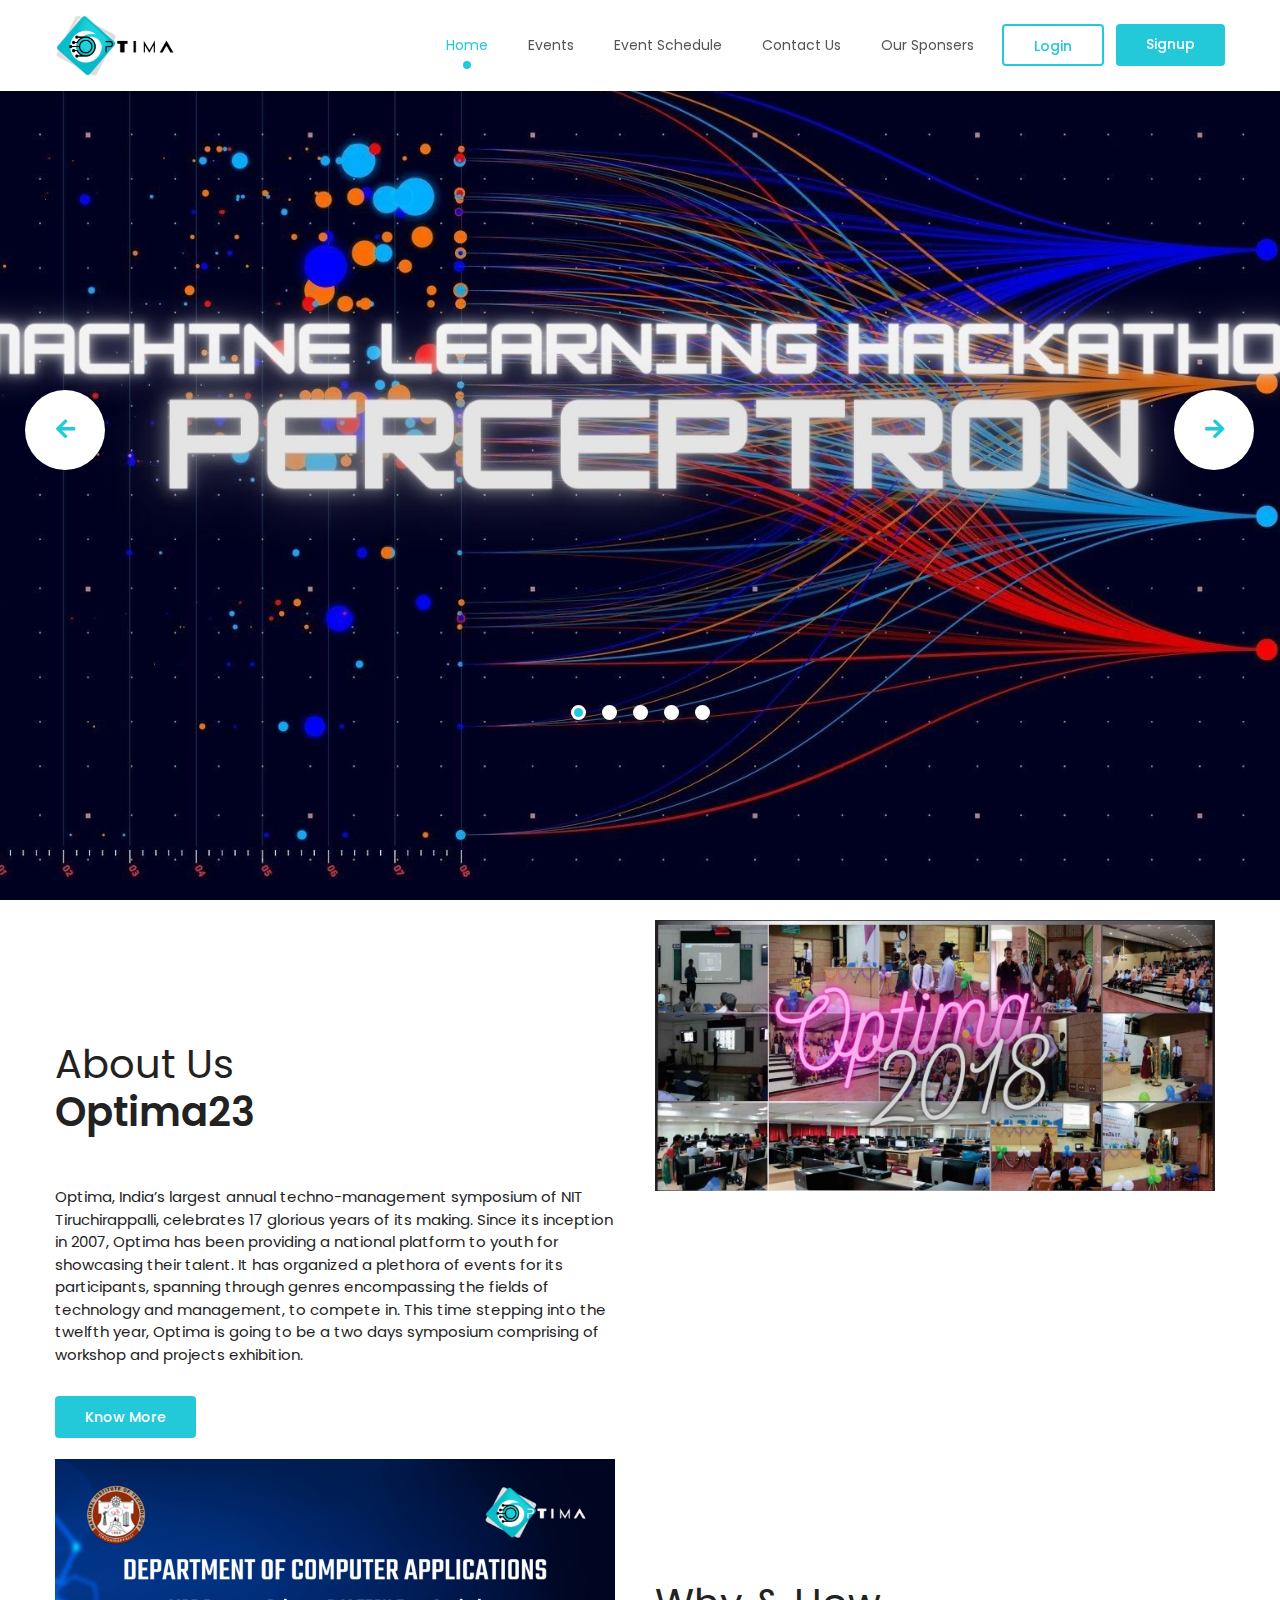
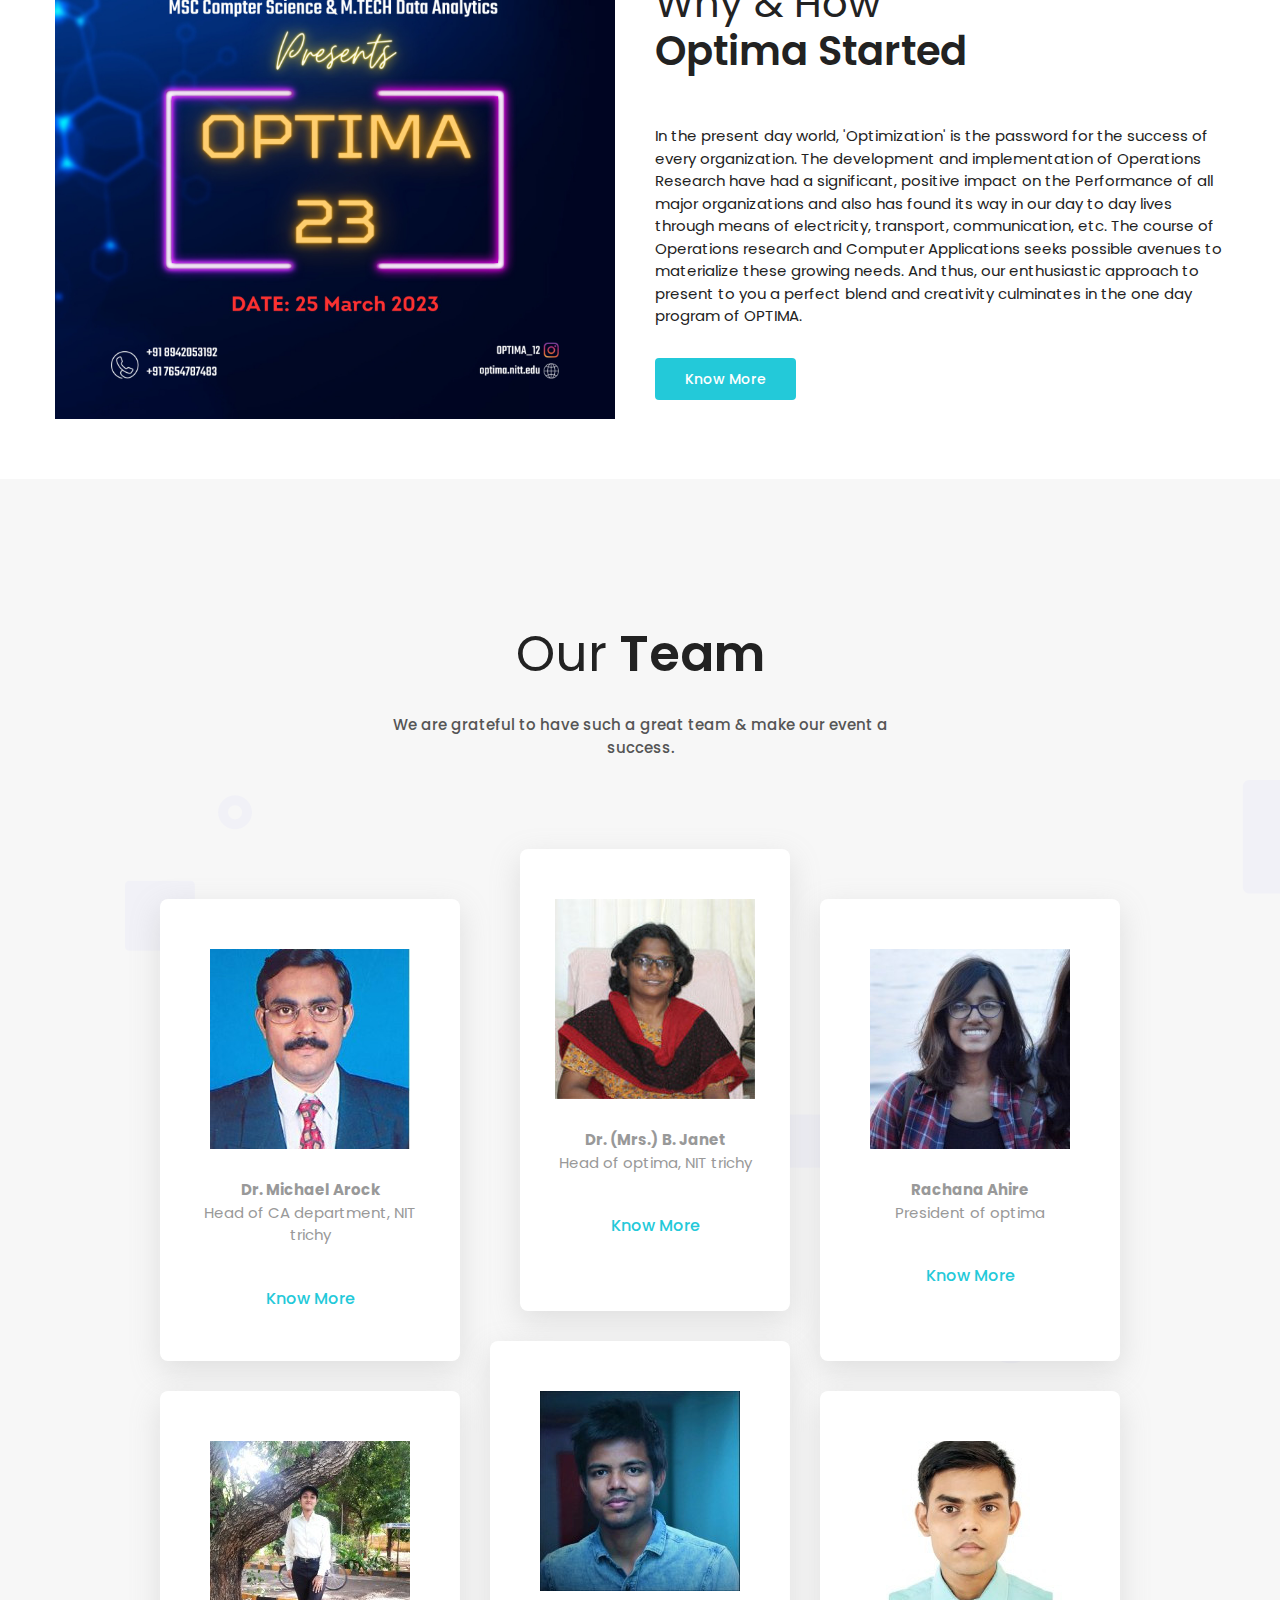
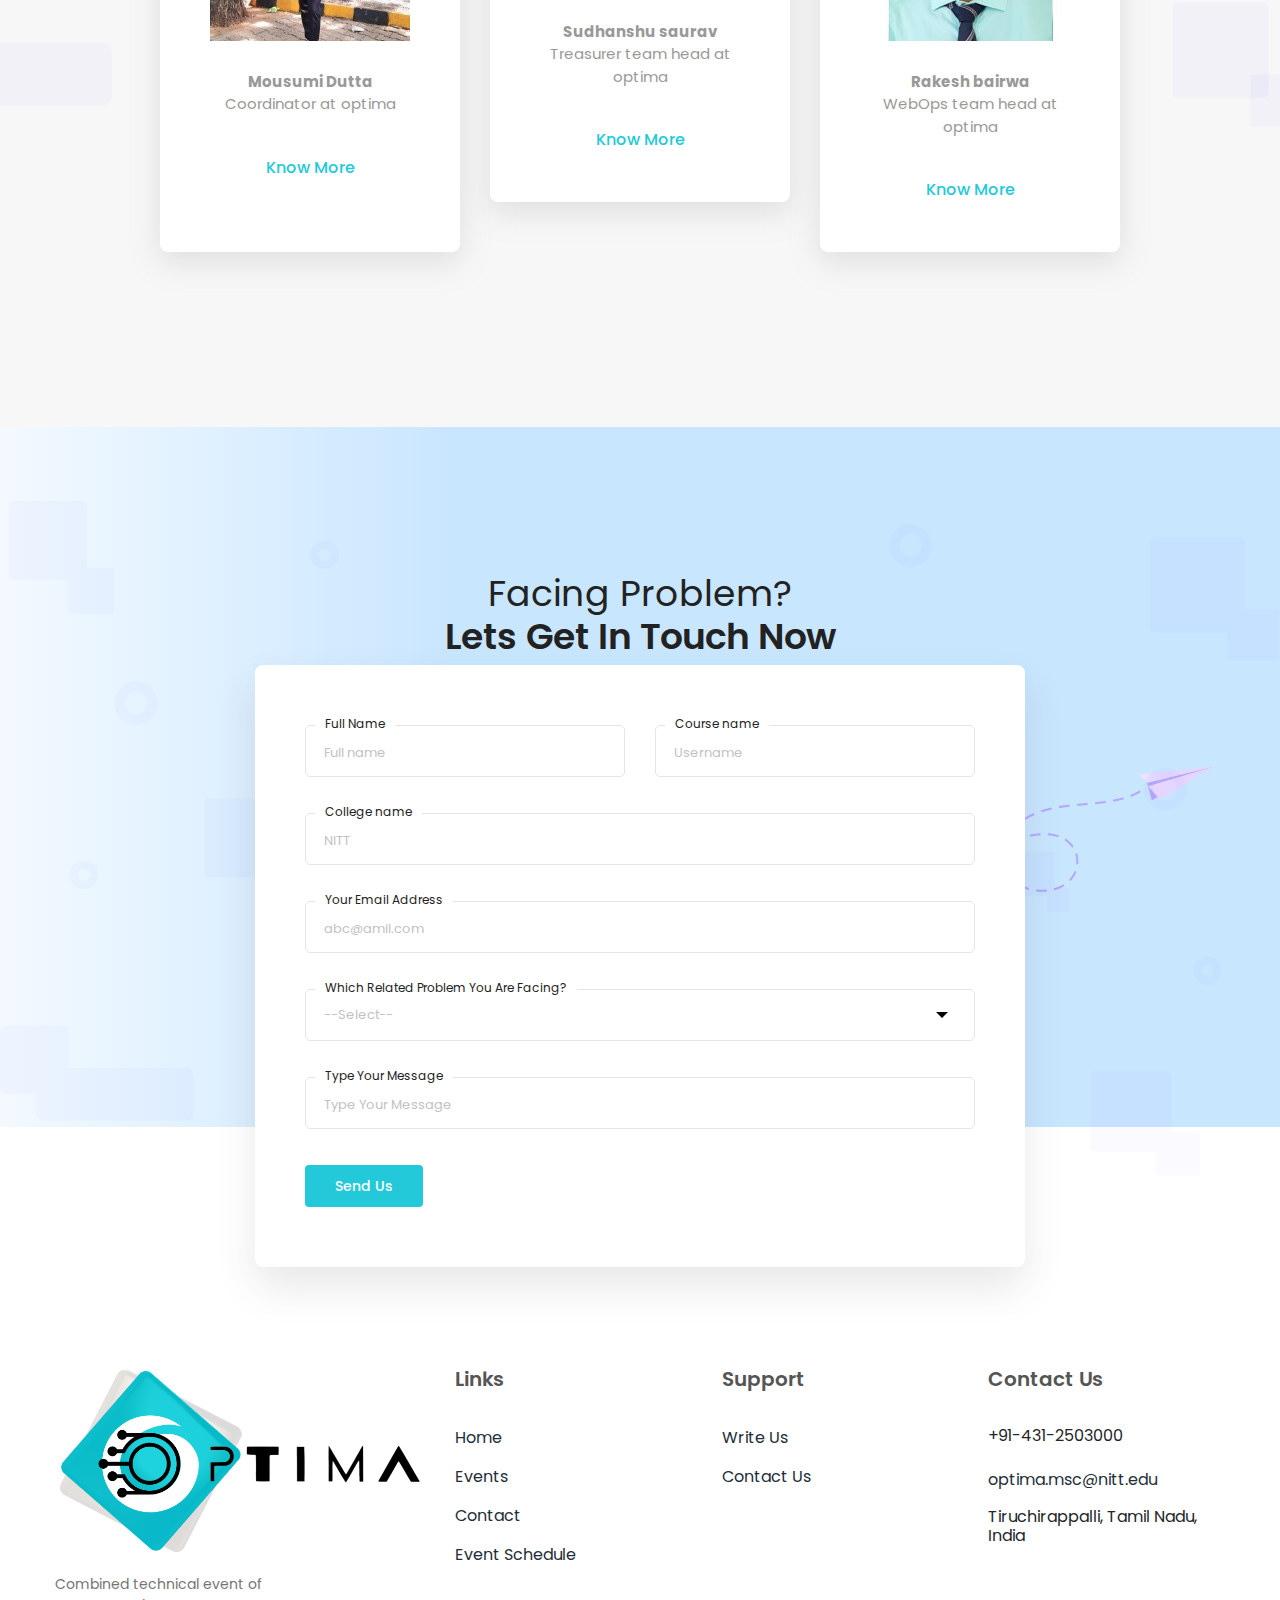
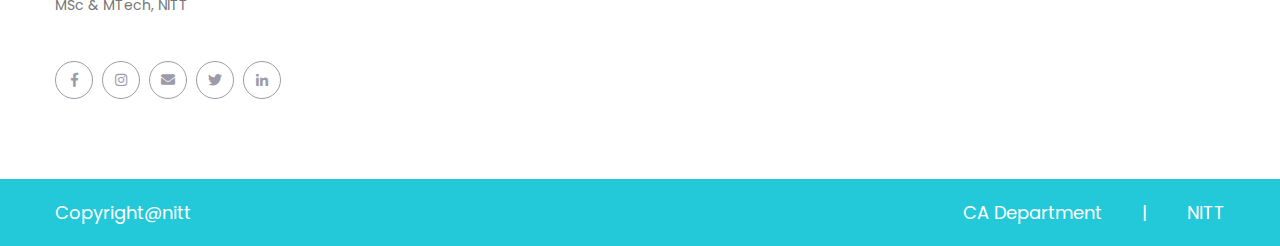
<file: index.html>
<html>
<head>
  <meta charset="utf-8">

  <title>Optima23</title>

  <!--responsive-meta-here-->
  <meta name="viewport" content="minimum-scale=1.0, maximum-scale=1.0,width=device-width, user-scalable=no">
  <meta name="apple-mobile-web-app-capable" content="yes">
  <meta name="apple-mobile-web-app-status-bar-style" content="black-translucent">
  <!--responsive-meta-end--> 

  <link href="css/bootstrap.min.css" rel="stylesheet" />
  <link rel="stylesheet" href="css/mdb.min.css" rel="stylesheet"/>
  <link rel="stylesheet" href="css/owl.carousel.min.css" rel="stylesheet"/>
  <link rel="stylesheet" href="css/fontawesome-all.css" rel="stylesheet"/>
  <link rel="stylesheet" href="css/fontawesome.css" rel="stylesheet"/>
  <link rel="stylesheet" href="css/style.css" rel="stylesheet"/>
</head>
<body>
  <div class="wraper">
    <!-- header -->
    <header class="sticky-top">
      <nav class="container navbar navbar-expand-lg navbar-light">
        <a class="navbar-brand" href="index.html">
          <img src="images/logo.png" alt="site-logo">
        </a>
        <button class="navbar-toggler" type="button" data-toggle="collapse" data-target="#navbarTogglerDemo02" aria-controls="navbarTogglerDemo02" aria-expanded="false" aria-label="Toggle navigation">
          <span class="navbar-toggler-icon"></span>
        </button>
        <div class="collapse navbar-collapse" id="navbarTogglerDemo02">
          <ul class="navbar-nav ml-auto">
            <li class="nav-item active">
              <a href="index.html" class="nav-link waves-effect waves-light">Home</a>
            </li>
            <li class="nav-item">
              <a href="Dashboard.html" class="nav-link waves-effect waves-light">Events</a>
            </li>
            <li class="nav-item">
              <a href="Schedule.html" class="nav-link waves-effect waves-light">Event Schedule</a>
            </li>
            <li class="nav-item">
              <a href="Contact-us.html" class="nav-link waves-effect waves-light">Contact Us</a>
            </li>
            <li class="nav-item">
              <a href="Sponsers.html" class="nav-link waves-effect waves-light">Our Sponsers</a>
            </li>
          </ul>
          <div class="header-buttons">
            <a href="login.html" class="btn btn-outline">Login</a>
            <a href="Sign-up.html" class="btn btn-blue">Signup</a>
          </div>
        </div>
      </nav>
    </header>
    <!-- header -->

    <!-- Inner wraper -->
    <div class="inner-wraper-home">

        <div class="home-slider">
          <div class="home-slider-carousel owl-carousel owl-theme">
              <div class="item">
                <a href="javascript:;">
                  <img src="images/banner1.jpg">
                </a>
                <div class="create-in">
                  <div class="create-sec">
                    <div class="banner-btn"></div>
                  </div>
                </div>
              </div>
              <div class="item">
                <a href="javascript:;">
                  <img src="images/banner2.jpg">
                </a>
                <div class="create-in">
                  <div class="create-sec">
                    <div class="banner-btn"></div>
                  </div>
                </div>
              </div>
              <div class="item">
                <a href="javascript:;">
                  <img src="images/banner3.jpg">
                </a>
                <div class="create-in">
                  <div class="create-sec">
                    <div class="banner-btn"></div>
                  </div>
                </div>
              </div>
              <div class="item">
                <a href="javascript:;">
                  <img src="images/banner4.jpg">
                </a>
                <div class="create-in">
                  <div class="create-sec">
                    <div class="banner-btn"></div>
                  </div>
                </div>
              </div>
              <div class="item">
                <a href="javascript:;">
                  <img src="images/banner5.jpg">
                </a>
                <div class="create-in">
                  <div class="create-sec">
                    <div class="banner-btn"></div>
                  </div>
                </div>
              </div>
          </div>
        </div>


        <!-- ......About Our Work....... -->
        <section  class="about-sec">
          <div class="container">
            <div class="row">
              <div class="col-md-6">
                <div class="about-in">
                  <h4><span>About Us</span> Optima23</h4>
                  <p>Optima, India’s largest annual techno-management symposium of NIT Tiruchirappalli, celebrates 17 glorious years of its making. Since its inception in 2007, Optima has been providing a national platform to youth for showcasing their talent. It has organized a plethora of events for its participants, spanning through genres encompassing the fields of technology and management, to compete in. This time stepping into the twelfth year, Optima is going to be a two days symposium comprising of workshop and projects exhibition.</p>
                  <button class="btn btn-blue">
                    <a href="https://www.nitt.edu/home/academics/departments/ca/events/optima/" style="color: white;">Know More</a>
                  </button>
                  <br><br>
                </div>
              </div>
              <div class="col-md-6"><figure><img src="images/about1.jpg"></figure></div>
            </div> 
            <div class="row">
              <div class="col-md-6"><figure><img src="images/about2.png"></figure></div>
              <div class="col-md-6">
                <div class="about-in">
                  <h4><span>Why & How</span> Optima Started</h4>
                  <p>In the present day world, 'Optimization' is the password for the success of every organization. The development and implementation of Operations Research have had a significant, positive impact on the Performance of all major organizations and also has found its way in our day to day lives through means of electricity, transport, communication, etc. The course of Operations research and Computer Applications seeks possible avenues to materialize these growing needs. And thus, our enthusiastic approach to present to you a perfect blend and creativity culminates in the one day program of OPTIMA.</p>
                  <button class="btn btn-blue">
                    <a href="https://www.nitt.edu/home/academics/departments/ca/events/optima/" style="color: white;">Know More</a>
                  </button>

                </div>
              </div>
            </div> 
          </div>
        </section>
        <!-- ......About Our Work....... -->

        <!-- ......Our Team....... -->
        <section  class="companies-sec">
          <div class="compan-title">
           <h4><span>Our</span> Team</h4>
           <p>We are grateful to have such a great team & make our event a success. </p>
          </div>
          <div class="container">
            <div class="row">
              <div class="col-md-4">
                <div class="more-box">
                  <figure><img src="images/tie1.jpg"></figure>
                  <figcaption>
                    <p><b>Dr. Michael Arock </b><br>
                    Head of CA department, NIT trichy</p>
                    <a href="https://www.nitt.edu/home/academics/departments/ca/facultymca/michael/">Know More</a>
                  </figcaption>
                </div>
              </div>
              <div class="col-md-4 main-tp">
                <div class="more-box">
                  <figure><img src="images/tie2.jpg"></figure>
                  <figcaption>
                    <p><b>Dr. (Mrs.) B. Janet</b><br>
                    Head of optima, NIT trichy</p>
                    <a href="https://www.nitt.edu/home/academics/departments/ca/facultymca/janet/">Know More</a>
                  </figcaption>
                </div>
              </div>
              <div class="col-md-4">
                <div class="more-box">
                  <figure><img src="images/tie3.jpg"></figure>
                  <figcaption>
                    <p><b>Rachana Ahire</b><br>
                    President of optima</p>
                    <a href="https://www.linkedin.com/in/rachana-ahire-0801b3179/">Know More</a>
                  </figcaption>
                </div>
              </div>
              <div class="col-md-4">
                <div class="more-box">
                  <figure><img src="images/tie4.jpg"></figure>
                  <figcaption>
                    <p><b>Mousumi Dutta</b><br>
                    Coordinator at optima</p>
                    <a href="https://www.linkedin.com/in/mousumi-dutta-61b113178/">Know More</a>
                  </figcaption>
                </div>
              </div>
              <div class="col-md-4 main-tp">
                <div class="more-box">
                  <figure><img src="images/tie5.jpg"></figure>
                  <figcaption>
                    <p><b>Sudhanshu saurav</b><br>
                    Treasurer team head at optima</p>
                    <a href="https://www.linkedin.com/in/sudhanshu-saurav/">Know More</a>
                  </figcaption>
                </div>
              </div>
              <div class="col-md-4">
                <div class="more-box">
                  <figure><img src="images/tie6.jpg"></figure>
                  <figcaption>
                    <p><b>Rakesh bairwa</b><br>
                    WebOps team head at optima</p>
                    <a href="https://www.linkedin.com/in/rakesh-bairwa/">Know More</a>
                  </figcaption>
                </div>
              </div>
            </div>
          </div>
        </section>
        <!-- ......Our Tie-up Companies....... -->

        <!-- ......facing....... -->
        <section  class="facing-sec">
          <div class="compan-title">
           <h4><span>Facing Problem? </span> Lets Get In Touch Now</h4>
          </div> 
          
          <div class="face-ac-box">
            <div class="account-box">
                <form method="POST" action="index.html">
                <div class="row">
                <div class="col-md-6">
                  <div class="form-group">
                    <label>Full Name</label>
                    <input type="name" name="name" id="name" class="form-control" placeholder="Full name">
                  </div>
                </div>
                <div class="col-md-6">
                  <div class="form-group">
                    <label>Course name</label>
                    <input type="text" name="course" id="course" class="form-control" placeholder="Username">
                  </div>
                </div>
                <div class="col-md-12">
                  <div class="form-group">
                    <label>College name</label>
                    <input type="text" name="college" id="college" class="form-control" placeholder="NITT">
                  </div>
                </div>
                <div class="col-md-12">
                  <div class="form-group">
                    <label>Your Email Address</label>
                    <input type="Email" name="email" id="email" class="form-control" placeholder="abc@amil.com">
                  </div>
                </div>
                <div class="col-md-12">
                  <div class="form-group">
                    <label>Which Related Problem You Are Facing?</label>
                    <select type="country" name="issue" id="issue" class="form-control" placeholder="Select one">
                      <option>--Select--</option>
                      <option>Issue with the result declared</option>
                      <option>Need to know details of event</option>
                      <option>Reset/Forget password</option>
                      <option>Web page not found</option>
                      <option>Unable to login</option>
                      <option>Other</option>
                    </select>
                  </div>
                </div>
                <div class="col-md-12">
                  <div class="form-group">
                    <label>Type Your Message</label>
                    <input type="name" name="message" id="message" class="form-control" placeholder="Type Your Message">
                  </div>
                </div>
                <div class="col-md-12">
                   <button type="submit" class="btn btn-blue">Send Us</button>
                </div>
              </div>
              </form>
              <div class="intro-mark">
                <img src="images/intro-mark.png">
              </div>
            </div>
          </div>
        </section>
        <!-- ......facing....... -->

    </div>
    <!-- Inner wraper -->

    <!-- footer -->
      <footer>
        <div class="footer-main">
          <div class="container">
            <div class="row">
              <div class="col-md-4">
                <div class="foot-logo">
                  <a href="index.html">
                    <img src="images/logo.png">
                  </a>
                  <p>Combined technical event of MSc & MTech, NITT</p>
                  <div class="social-icon">
                     <a href="https://facebook.com/optima.nitt"><i class="fab fa-facebook-f"></i></a>
                     <a href="https://www.instagram.com/optima23_NITT/" class="active"><i class="fab fa-instagram"></i></a>
                     <a href="mailto:optima.msc@nitt.edu"><i class="fa fa-envelope"></i></a>
                     <a href="https://twitter.com/optima181" class="active"><i class="fab fa-twitter"></i></a>
                     <a href="https://linkedin.com/company/optima-nit-trichy" class="active"><i class="fab fa-linkedin-in"></i></a>
                  </div>
                </div>
              </div>
              <div class="col-md-8">
                <div class="row">
                  <div class="col-md-4">
                    <h4 class="foot-link">Links</h4>
                    <ul class="foot-menu">
                      <li><a href="index.html">Home</a></li>
                      <li><a href="Dashboard.html">Events</a></li>
                      <li><a href="Contact-us.html">Contact</a></li>
                      <li><a href="Schedule.html">Event Schedule</a></li>
                    </ul>
                  </div>
                  <div class="col-md-4">
                    <h4 class="foot-link">Support</h4>
                    <ul class="foot-menu">
                      <li><a href="mailto:optima.msc@nitt.edu">Write Us</a></li>
                      <li><a href="Contact-us.html">Contact Us</a></li>
                    </ul>
                  </div>
                  <div class="col-md-4">
                    <h4 class="foot-link">Contact Us</h4>
                    <ul class="foot-menu">
                      <li><h6>+91-431-2503000</h6></li>
                      <li><a href="mailto:optima.msc@nitt.edu">optima.msc@nitt.edu</a></li>
                      <li><h6>Tiruchirappalli, Tamil Nadu, India</h6></li>
                    </ul>
                  </div>
                </div>
              </div>
            </div>
          </div>
        </div>
        <div class="footer-copy">
          <div class="container">
            <p>Copyright@nitt</p>
            <div class="footer-copy-in">
              <a href="https://www.nitt.edu">CA Department</a>
              <span>|</span>
              <a href="https://www.nitt.edu">NITT</a>
            </div>
          </div>
        </div>
      </footer>
    <!-- footer --></div>




</body>

<script type="text/javascript" src="js/jquery-3.3.1.min.js"></script>
<script type="text/javascript" src="js/popper.min.js"></script>   
<script type="text/javascript" src="js/bootstrap.min.js"></script>  
<script type="text/javascript" src="js/mdb.min.js"></script>
<script type="text/javascript" src="js/owl.carousel.min.js"></script>
<script type="text/javascript">
$(window).scroll(function(){var body=$('body'),scroll=$(window).scrollTop();if(scroll>=5){body.addClass('fixed');}else{body.removeClass('fixed');}});
</script>
<script type="text/javascript">
  $('.home-slider-carousel').owlCarousel({
          loop:true,
          nav:true,
          dot:true,
          responsive:{
              0:{
                  items:1
              },
              600:{
                  items:1
              },
              1000:{
                  items:1
              }
          }
        });
</script>
<script type="text/javascript">
  $(document).ready(function(){ 
    $(window).scroll(function(){ 
        if ($(this).scrollTop() > 100) { 
            $('#scroll').fadeIn(); 
        } else { 
            $('#scroll').fadeOut(); 
        } 
    }); 
});
</script>
</html>
</file>
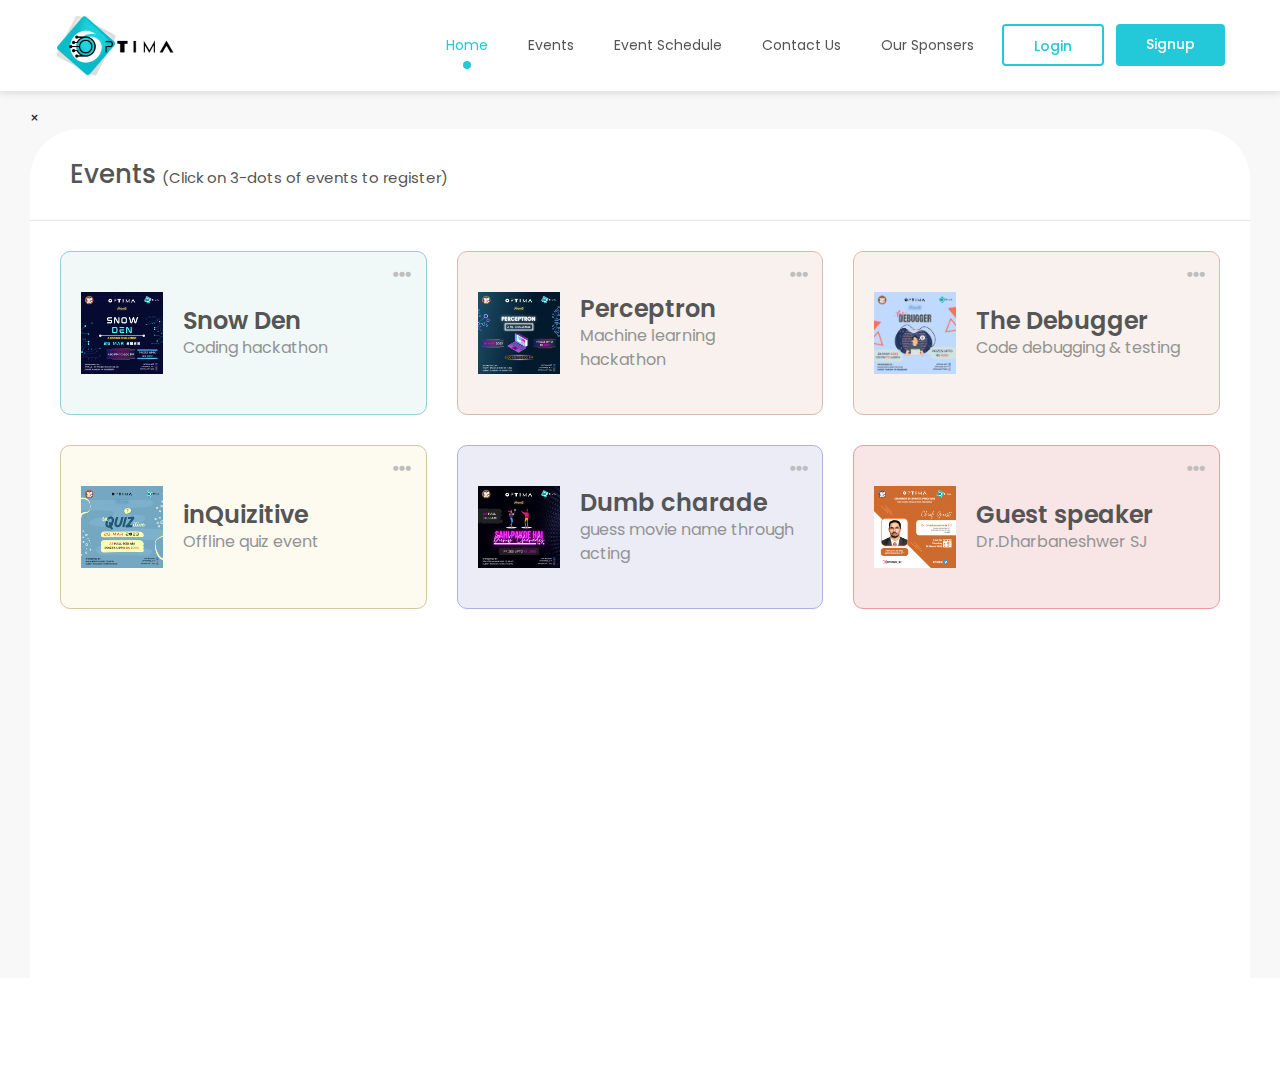
<file: Dashboard.html>
<html>
<head>
  <meta charset="utf-8">

  <title>Optima23</title>

  <!--responsive-meta-here-->
  <meta name="viewport" content="minimum-scale=1.0, maximum-scale=1.0,width=device-width, user-scalable=no">
  <meta name="apple-mobile-web-app-capable" content="yes">
  <meta name="apple-mobile-web-app-status-bar-style" content="black-translucent">
  <!--responsive-meta-end--> 

  <link href="css/bootstrap.min.css" rel="stylesheet" />
  <link rel="stylesheet" href="css/mdb.min.css" rel="stylesheet"/>
  <link rel="stylesheet" href="css/owl.carousel.min.css" rel="stylesheet"/>
  <link rel="stylesheet" href="css/fontawesome-all.css" rel="stylesheet"/>
  <link rel="stylesheet" href="css/fontawesome.css" rel="stylesheet"/>
  <link rel="stylesheet" href="css/style.css" rel="stylesheet"/>
</head>
<body>
  <div class="wraper">
    <!-- header -->
    <header class="sticky-top">
      <nav class="container navbar navbar-expand-lg navbar-light">
        <a class="navbar-brand" href="index.html">
          <img src="images/logo.png" alt="site-logo">
        </a>
        <button class="navbar-toggler" type="button" data-toggle="collapse" data-target="#navbarTogglerDemo02" aria-controls="navbarTogglerDemo02" aria-expanded="false" aria-label="Toggle navigation">
          <span class="navbar-toggler-icon"></span>
        </button>
        <div class="collapse navbar-collapse" id="navbarTogglerDemo02">
          <ul class="navbar-nav ml-auto">
            <li class="nav-item active">
              <a href="index.html" class="nav-link waves-effect waves-light">Home</a>
            </li>
            <li class="nav-item">
              <a href="Dashboard.html" class="nav-link waves-effect waves-light">Events</a>
            </li>
            <li class="nav-item">
              <a href="Schedule.html" class="nav-link waves-effect waves-light">Event Schedule</a>
            </li>
            <li class="nav-item">
              <a href="Contact-us.html" class="nav-link waves-effect waves-light">Contact Us</a>
            </li>
            <li class="nav-item">
              <a href="Sponsers.html" class="nav-link waves-effect waves-light">Our Sponsers</a>
            </li>
          </ul>
          <div class="header-buttons">
            <a href="login.html" class="btn btn-outline">Login</a>
            <a href="Sign-up.html" class="btn btn-blue">Signup</a>
          </div>
        </div>
      </nav>
    </header>
    <!-- header -->

    <!-- Inner wraper -->
    <div class="inner-wraper">
       <div class="inner-dr-bord">
        <div class="dashboard-right">
        
          <!-- zoom any poster -->
          <div id="modal01" class="w3-modal" onclick="this.style.display='none'">
            <span class="w3-button w3-hover-red w3-xlarge w3-display-topright" style="block-si">&times;</span>
            <div class="w3-modal-content w3-animate-zoom">
              <center><img id="img01" style="width:60%"></center>
            </div>
          </div>

          <div class="cov-dash">
            <div class="dash-title">
              <h3>Events <small style="font-size: 15px;">(Click on 3-dots of events to register)<small></h3>
            </div>

           <div class="dash-flash">
            <div class="row">
              <div class="col-md-4">
                <div class="comp-dash">
                  <figure><img src="images/event1.jpg" style="width:100%;cursor:pointer" 
                  onclick="onClick(this)" id="event1" class="w3-hover-opacity"></figure>
                  <figcaption>
                    <h5>Snow Den</h5>
                    <p>Coding hackathon</p>
                  </figcaption>
                  <div class="dropdown">
                    <button class="btn btn-view-menu dropdown-toggle" type="button" id="dropdownMenuButton" data-toggle="dropdown" aria-haspopup="true" aria-expanded="false">
                      <i class="fas fa-ellipsis-h"></i>
                    </button>
                    <div class="dropdown-menu" aria-labelledby="dropdownMenuButton" style="will-change: transform;">
                      <a class="dropdown-item" href="#" onclick="onClick(event1)">View Poster</a>
                      <a class="dropdown-item" href="https://assessment.hackerearth.com/challenges/college/Snowdenopt23/">Register</a>
                    </div>
                  </div>
                </div>
              </div>
              <div class="col-md-4">
                <div class="comp-dash p-order-dash">
                  <figure><img src="images/event2.jpg" style="width:100%;cursor:pointer" 
                  onclick="onClick(this)" id="event2" class="w3-hover-opacity"></figure>
                  <figcaption>
                    <h5>Perceptron</h5>
                    <p>Machine learning hackathon </p>
                  </figcaption>
                  <div class="dropdown">
                    <button class="btn btn-view-menu dropdown-toggle" type="button" id="dropdownMenuButton" data-toggle="dropdown" aria-haspopup="true" aria-expanded="false">
                      <i class="fas fa-ellipsis-h"></i>
                    </button>
                    <div class="dropdown-menu" aria-labelledby="dropdownMenuButton" style="will-change: transform;">
                      <a class="dropdown-item" href="#" onclick="onClick(event2)">View Poster</a>
                      <a class="dropdown-item" href="https://www.hackerearth.com/optima-perceptron">Register</a>
                    </div>
                  </div>
                </div>
              </div>
              <div class="col-md-4">
                <div class="comp-dash p-order-dash">
                  <figure><img src="images/event3.jpg" style="width:100%;cursor:pointer" 
                  onclick="onClick(this)" id="event3" class="w3-hover-opacity"></figure>
                  <figcaption>
                    <h5>The Debugger</h5>
                    <p>Code debugging & testing </p>
                  </figcaption>
                  <div class="dropdown">
                    <button class="btn btn-view-menu dropdown-toggle" type="button" id="dropdownMenuButton" data-toggle="dropdown" aria-haspopup="true" aria-expanded="false">
                      <i class="fas fa-ellipsis-h"></i>
                    </button>
                    <div class="dropdown-menu" aria-labelledby="dropdownMenuButton" style="will-change: transform;">
                      <a class="dropdown-item" href="#" onclick="onClick(event3)">View Poster</a>
                      <a class="dropdown-item" href="https://checkx-optima-q8ch2.ondigitalocean.app/">Register</a>
                    </div>
                  </div>
                </div>
              </div>

              <div class="col-md-4">
                <div class="comp-dash out-de-dash">
                  <figure><img src="images/event4.jpg" style="width:100%;cursor:pointer" 
                  onclick="onClick(this)" id="event4" class="w3-hover-opacity"></figure>
                  <figcaption>
                    <h5>inQuizitive </h5>
                    <p>Offline quiz event</p>
                  </figcaption>
                  <div class="dropdown">
                    <button class="btn btn-view-menu dropdown-toggle" type="button" id="dropdownMenuButton" data-toggle="dropdown" aria-haspopup="true" aria-expanded="false">
                      <i class="fas fa-ellipsis-h"></i>
                    </button>
                    <div class="dropdown-menu" aria-labelledby="dropdownMenuButton" style="will-change: transform;">
                      <a class="dropdown-item" href="#" onclick="onClick(event4)">View Poster</a>
                      <a class="dropdown-item" href="https://docs.google.com/forms/d/e/1FAIpQLSdnL_swqZ8hznSV5D4YG4qwuCQeHvUm3lqjp6WWM0aO5bIgGQ/viewform?usp=sf_link">Register</a>
                    </div>
                  </div>
                </div>
              </div>
              <div class="col-md-4">
                <div class="comp-dash comp-de-dash">
                  <figure><img src="images/event5.jpg" style="width:100%;cursor:pointer" 
                  onclick="onClick(this)" id="event5" class="w3-hover-opacity"></figure>
                  <figcaption>
                    <h5>Dumb charade</h5>
                    <p>guess movie name through acting</p>
                  </figcaption>
                  <div class="dropdown">
                    <button class="btn btn-view-menu dropdown-toggle" type="button" id="dropdownMenuButton" data-toggle="dropdown" aria-haspopup="true" aria-expanded="false">
                      <i class="fas fa-ellipsis-h"></i>
                    </button>
                    <div class="dropdown-menu" aria-labelledby="dropdownMenuButton" style="will-change: transform;">
                      <a class="dropdown-item" href="#" onclick="onClick(event5)">View Poster</a>
                      <a class="dropdown-item" href="https://forms.gle/XarRWMgxw9P11KQ19">Register</a>
                    </div>
                  </div>
                </div>
              </div>
              <div class="col-md-4">
                <div class="comp-dash can-de-dash">
                  <figure><img src="images/event6.jpg" style="width:100%;cursor:pointer" 
                  onclick="onClick(this)" id="event6" class="w3-hover-opacity"></figure>
                  <figcaption>
                    <h5>Guest speaker</h5>
                    <p>Dr.Dharbaneshwer SJ</p>
                  </figcaption>
                  <div class="dropdown">
                    <button class="btn btn-view-menu dropdown-toggle" type="button" id="dropdownMenuButton" data-toggle="dropdown" aria-haspopup="true" aria-expanded="false">
                      <i class="fas fa-ellipsis-h"></i>
                    </button>
                    <div class="dropdown-menu" aria-labelledby="dropdownMenuButton" style="will-change: transform;">
                      <a class="dropdown-item" href="#" onclick="onClick(event6)">View Poster</a>
                      <a class="dropdown-item" href="https://forms.gle/H1MnPcf28k2GcDSR7">Register (only for PHD)</a>
                    </div>
                  </div>
                </div>
              </div>
            </div>
          </div>
            
          </div>
        </div>
      </div>

    </div>
    <!-- Inner wraper -->

  </div>


</body>

<script type="text/javascript" src="js/jquery-3.3.1.min.js"></script>
<script type="text/javascript" src="js/popper.min.js"></script>   
<script type="text/javascript" src="js/bootstrap.min.js"></script>  
<script type="text/javascript" src="js/mdb.min.js"></script>
<script type="text/javascript" src="js/owl.carousel.min.js"></script>
<script type="text/javascript">
$(window).scroll(function(){var body=$('body'),scroll=$(window).scrollTop();if(scroll>=5){body.addClass('fixed');}else{body.removeClass('fixed');}});
</script>
<script type="text/javascript">
  $('.home-slider-carousel').owlCarousel({
          loop:true,
          nav:true,
          dot:true,
          responsive:{
              0:{
                  items:1
              },
              600:{
                  items:1
              },
              1000:{
                  items:1
              }
          }
        });
</script>
<script>
function onClick(element) {
  document.getElementById("img01").src = element.src;
  document.getElementById("modal01").style.display = "block";
}
</script>
<script type="text/javascript">
  $(document).ready(function(){ 
    $(window).scroll(function(){ 
        if ($(this).scrollTop() > 100) { 
            $('#scroll').fadeIn(); 
        } else { 
            $('#scroll').fadeOut(); 
        } 
    }); 
});
</script>
</html>
</file>
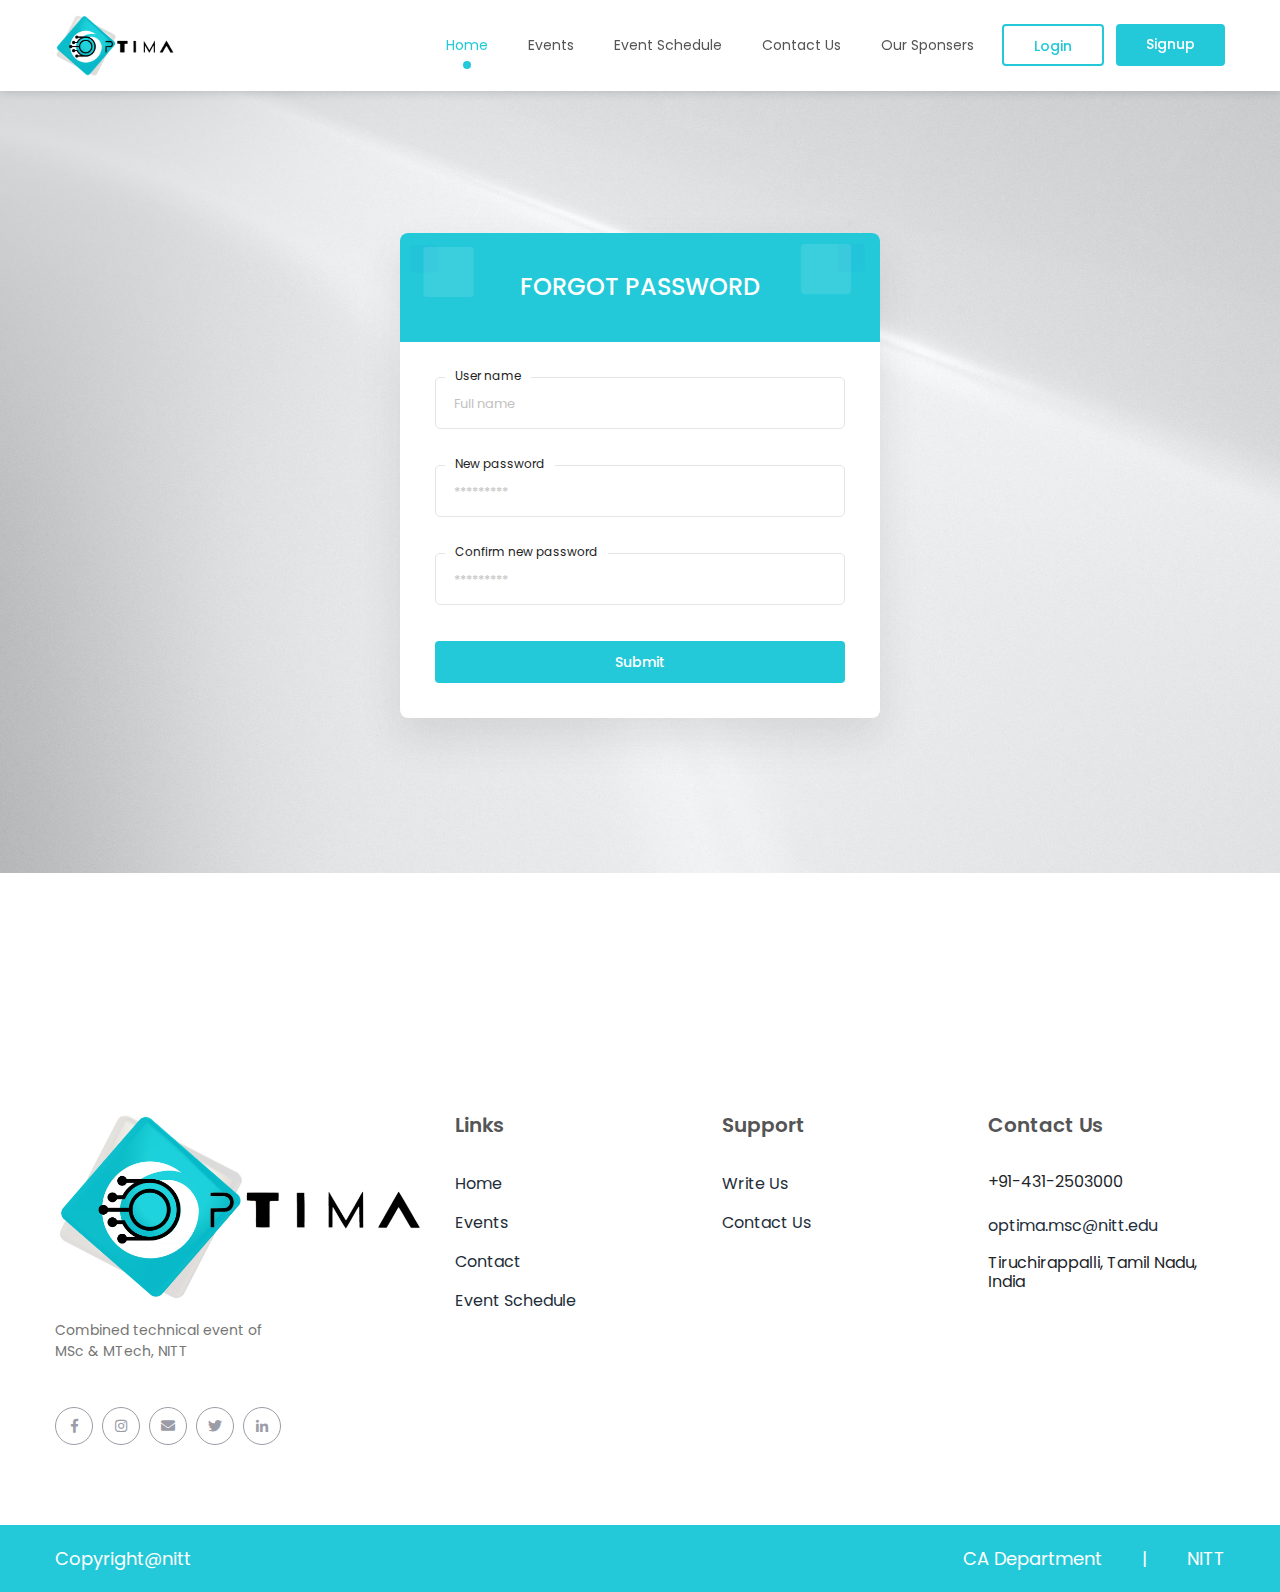
<file: forgot-password.html>
<html>
<head>
  <meta charset="utf-8">

  <title>Optima23</title>

  <!--responsive-meta-here-->
  <meta name="viewport" content="minimum-scale=1.0, maximum-scale=1.0,width=device-width, user-scalable=no">
  <meta name="apple-mobile-web-app-capable" content="yes">
  <meta name="apple-mobile-web-app-status-bar-style" content="black-translucent">
  <!--responsive-meta-end--> 

  <link href="css/bootstrap.min.css" rel="stylesheet" />
  <link rel="stylesheet" href="css/mdb.min.css" rel="stylesheet"/>
  <link rel="stylesheet" href="css/owl.carousel.min.css" rel="stylesheet"/>
  <link rel="stylesheet" href="css/fontawesome-all.css" rel="stylesheet"/>
  <link rel="stylesheet" href="css/fontawesome.css" rel="stylesheet"/>
  <link rel="stylesheet" href="css/style.css" rel="stylesheet"/>
</head>
<body>
  <div class="wraper">
    <!-- header -->
    <header class="sticky-top">
      <nav class="container navbar navbar-expand-lg navbar-light">
        <a class="navbar-brand" href="index.html">
          <img src="images/logo.png" alt="site-logo">
        </a>
        <button class="navbar-toggler" type="button" data-toggle="collapse" data-target="#navbarTogglerDemo02" aria-controls="navbarTogglerDemo02" aria-expanded="false" aria-label="Toggle navigation">
          <span class="navbar-toggler-icon"></span>
        </button>
        <div class="collapse navbar-collapse" id="navbarTogglerDemo02">
          <ul class="navbar-nav ml-auto">
            <li class="nav-item active">
              <a href="index.html" class="nav-link waves-effect waves-light">Home</a>
            </li>
            <li class="nav-item">
              <a href="Dashboard.html" class="nav-link waves-effect waves-light">Events</a>
            </li>
            <li class="nav-item">
              <a href="Schedule.html" class="nav-link waves-effect waves-light">Event Schedule</a>
            </li>
            <li class="nav-item">
              <a href="Contact-us.html" class="nav-link waves-effect waves-light">Contact Us</a>
            </li>
            <li class="nav-item">
              <a href="Sponsers.html" class="nav-link waves-effect waves-light">Our Sponsers</a>
            </li>
          </ul>
          <div class="header-buttons">
            <a href="login.html" class="btn btn-outline">Login</a>
            <a href="Sign-up.html" class="btn btn-blue">Signup</a>
          </div>
        </div>
      </nav>
    </header>
    <!-- header -->

    <!-- Inner wraper -->
    <div class="inner-wraper">
    
    <section  class="login-texture-sec">
	  <div class="container">
	  	<div class="log-cover">
	  		<div class="form-title">
	  			<h4>Forgot password</h4>
	  		</div>
	  		<div class="login-pdd">
          <form method="POST" action="index.html">
            <div class="form-group">
                <label>User name</label>
                <input type="name" name="name" id="name" class="form-control" placeholder="Full name">
            </div>
            <div class="form-group">
                <label>New password</label>
                <input type="password" name="password" id="password" class="form-control" placeholder="*********">
            </div>
            <div class="form-group">
                <label>Confirm new password</label>
                <input type="password" name="ConfirmPassword" id="ConfirmPassword" class="form-control" placeholder="*********">
            </div>
            <button type="submit" class="btn btn-blue waves-effect waves-light">Submit</button>
          </form>
	  		</div>
	  	</div>
	  </div>
    </section>

    </div>
    <!-- Inner wraper -->

    <!-- footer -->
      <footer>
        <div class="footer-main">
          <div class="container">
            <div class="row">
              <div class="col-md-4">
                <div class="foot-logo">
                  <a href="index.html">
                    <img src="images/logo.png">
                  </a>
                  <p>Combined technical event of MSc & MTech, NITT</p>
                  <div class="social-icon">
                     <a href="https://facebook.com/optima.nitt"><i class="fab fa-facebook-f"></i></a>
                     <a href="https://www.instagram.com/optima23_NITT/" class="active"><i class="fab fa-instagram"></i></a>
                     <a href="mailto:optima.msc@nitt.edu"><i class="fa fa-envelope"></i></a>
                     <a href="https://twitter.com/optima181" class="active"><i class="fab fa-twitter"></i></a>
                     <a href="https://linkedin.com/company/optima-nit-trichy" class="active"><i class="fab fa-linkedin-in"></i></a>
                  </div>
                </div>
              </div>
              <div class="col-md-8">
                <div class="row">
                  <div class="col-md-4">
                    <h4 class="foot-link">Links</h4>
                    <ul class="foot-menu">
                      <li><a href="index.html">Home</a></li>
                      <li><a href="Dashboard.html">Events</a></li>
                      <li><a href="Contact-us.html">Contact</a></li>
                      <li><a href="Schedule.html">Event Schedule</a></li>
                    </ul>
                  </div>
                  <div class="col-md-4">
                    <h4 class="foot-link">Support</h4>
                    <ul class="foot-menu">
                      <li><a href="mailto:optima.msc@nitt.edu">Write Us</a></li>
                      <li><a href="Contact-us.html">Contact Us</a></li>
                    </ul>
                  </div>
                  <div class="col-md-4">
                    <h4 class="foot-link">Contact Us</h4>
                    <ul class="foot-menu">
                      <li><h6>+91-431-2503000</h6></li>
                      <li><a href="mailto:optima.msc@nitt.edu">optima.msc@nitt.edu</a></li>
                      <li><h6>Tiruchirappalli, Tamil Nadu, India</h6></li>
                    </ul>
                  </div>
                </div>
              </div>
            </div>
          </div>
        </div>
        <div class="footer-copy">
          <div class="container">
            <p>Copyright@nitt</p>
            <div class="footer-copy-in">
              <a href="https://www.nitt.edu">CA Department</a>
              <span>|</span>
              <a href="https://www.nitt.edu">NITT</a>
            </div>
          </div>
        </div>
      </footer>
    <!-- footer --></div>




</body>

<script type="text/javascript" src="js/jquery-3.3.1.min.js"></script>
<script type="text/javascript" src="js/popper.min.js"></script>   
<script type="text/javascript" src="js/bootstrap.min.js"></script>  
<script type="text/javascript" src="js/mdb.min.js"></script>
<script type="text/javascript" src="js/owl.carousel.min.js"></script>
<script type="text/javascript">
$(window).scroll(function(){var body=$('body'),scroll=$(window).scrollTop();if(scroll>=5){body.addClass('fixed');}else{body.removeClass('fixed');}});
</script>
<script type="text/javascript">
  $('.home-slider-carousel').owlCarousel({
          loop:true,
          nav:true,
          dot:true,
          responsive:{
              0:{
                  items:1
              },
              600:{
                  items:1
              },
              1000:{
                  items:1
              }
          }
        });
</script>
<script type="text/javascript">
  $(document).ready(function(){ 
    $(window).scroll(function(){ 
        if ($(this).scrollTop() > 100) { 
            $('#scroll').fadeIn(); 
        } else { 
            $('#scroll').fadeOut(); 
        } 
    }); 
});
</script>
</html>
</file>
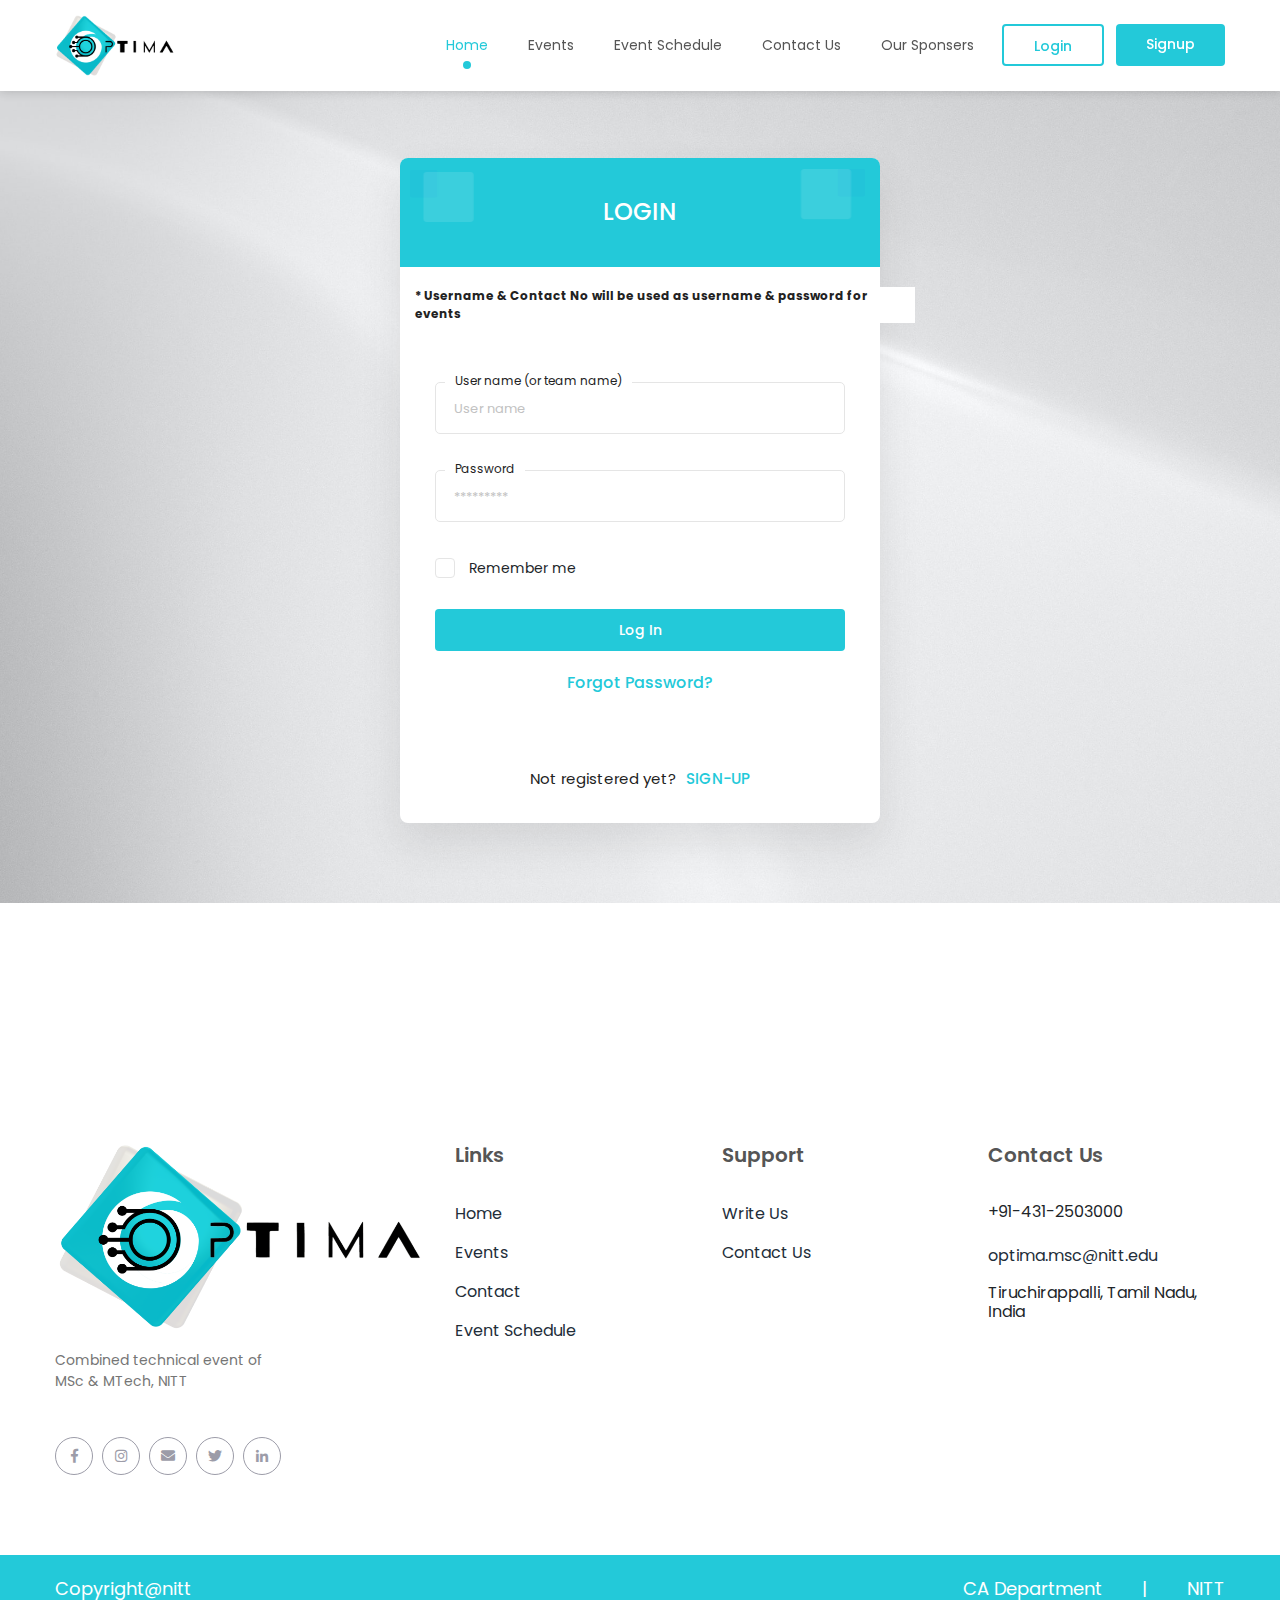
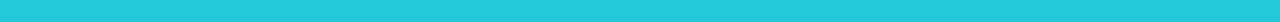
<file: login.html>
<html>
<head>
  <meta charset="utf-8">

  <title>Optima23</title>

  <!--responsive-meta-here-->
  <meta name="viewport" content="minimum-scale=1.0, maximum-scale=1.0,width=device-width, user-scalable=no">
  <meta name="apple-mobile-web-app-capable" content="yes">
  <meta name="apple-mobile-web-app-status-bar-style" content="black-translucent">
  <!--responsive-meta-end--> 

  <link href="css/bootstrap.min.css" rel="stylesheet" />
  <link rel="stylesheet" href="css/mdb.min.css" rel="stylesheet"/>
  <link rel="stylesheet" href="css/owl.carousel.min.css" rel="stylesheet"/>
  <link rel="stylesheet" href="css/fontawesome-all.css" rel="stylesheet"/>
  <link rel="stylesheet" href="css/fontawesome.css" rel="stylesheet"/>
  <link rel="stylesheet" href="css/style.css" rel="stylesheet"/>
</head>
<body>
  <div class="wraper">
    <!-- header -->
    <header class="sticky-top">
      <nav class="container navbar navbar-expand-lg navbar-light">
        <a class="navbar-brand" href="index.html">
          <img src="images/logo.png" alt="site-logo">
        </a>
        <button class="navbar-toggler" type="button" data-toggle="collapse" data-target="#navbarTogglerDemo02" aria-controls="navbarTogglerDemo02" aria-expanded="false" aria-label="Toggle navigation">
          <span class="navbar-toggler-icon"></span>
        </button>
        <div class="collapse navbar-collapse" id="navbarTogglerDemo02">
          <ul class="navbar-nav ml-auto">
            <li class="nav-item active">
              <a href="index.html" class="nav-link waves-effect waves-light">Home</a>
            </li>
            <li class="nav-item">
              <a href="Dashboard.html" class="nav-link waves-effect waves-light">Events</a>
            </li>
            <li class="nav-item">
              <a href="Schedule.html" class="nav-link waves-effect waves-light">Event Schedule</a>
            </li>
            <li class="nav-item">
              <a href="Contact-us.html" class="nav-link waves-effect waves-light">Contact Us</a>
            </li>
            <li class="nav-item">
              <a href="Sponsers.html" class="nav-link waves-effect waves-light">Our Sponsers</a>
            </li>
          </ul>
          <div class="header-buttons">
            <a href="login.html" class="btn btn-outline">Login</a>
            <a href="Sign-up.html" class="btn btn-blue">Signup</a>
          </div>
        </div>
      </nav>
    </header>
    <!-- header -->

    <!-- Inner wraper -->
    <div class="inner-wraper">
    
    <section  class="login-texture-sec">
	  <div class="container">
	  	<div class="log-cover">
	  		<div class="form-title">
	  			<h4>Login</h4>
	  		</div>
	  		<div class="row">
              <div class="form-group">
              <label style="left: 20px;top:20px;position: inherit;">
              <b>* Username & Contact No will be used as username & password for events</b>
              </label>
          </div>
        </div>
        <div class="login-pdd">
          <form method="POST" action="Dashboard.html">
	  			  <div class="form-group">
                    <label>User name (or team name)</label>
                    <input type="name" name="name" id="name" class="form-control" placeholder="User name">
	              </div>
	              <div class="form-group">
	                <label>Password</label>
	                <input type="password" name="password" id="password" class="form-control" placeholder="*********">
	              </div>
	              <div class="login-pdd-in">
		              <!-- Default unchecked -->
					  <div class="custom-control custom-checkbox">
						  <input type="checkbox" class="custom-control-input" id="defaultUnchecked">
						  <label class="custom-control-label" for="defaultUnchecked">Remember me</label>
					  </div>
					  <!-- Default unchecked -->
		              <button type="submit" class="btn btn-blue waves-effect waves-light">Log in</button>
		              <a href="forgot-password.html">Forgot Password?</a>
	             </div>
	             <h6 class="not-reg">Not registered yet?<a href="Sign-up.html">Sign-up</a> </h6>
             </form>
	  		</div>
	  	</div>
	  </div>
    </section>

    </div>
    <!-- Inner wraper -->

    <!-- footer -->
      <footer>
        <div class="footer-main">
          <div class="container">
            <div class="row">
              <div class="col-md-4">
                <div class="foot-logo">
                  <a href="index.html">
                    <img src="images/logo.png">
                  </a>
                  <p>Combined technical event of MSc & MTech, NITT</p>
                  <div class="social-icon">
                     <a href="https://facebook.com/optima.nitt"><i class="fab fa-facebook-f"></i></a>
                     <a href="https://www.instagram.com/optima23_NITT/" class="active"><i class="fab fa-instagram"></i></a>
                     <a href="mailto:optima.msc@nitt.edu"><i class="fa fa-envelope"></i></a>
                     <a href="https://twitter.com/optima181" class="active"><i class="fab fa-twitter"></i></a>
                     <a href="https://linkedin.com/company/optima-nit-trichy" class="active"><i class="fab fa-linkedin-in"></i></a>
                  </div>
                </div>
              </div>
              <div class="col-md-8">
                <div class="row">
                  <div class="col-md-4">
                    <h4 class="foot-link">Links</h4>
                    <ul class="foot-menu">
                      <li><a href="index.html">Home</a></li>
                      <li><a href="Dashboard.html">Events</a></li>
                      <li><a href="Contact-us.html">Contact</a></li>
                      <li><a href="Schedule.html">Event Schedule</a></li>
                    </ul>
                  </div>
                  <div class="col-md-4">
                    <h4 class="foot-link">Support</h4>
                    <ul class="foot-menu">
                      <li><a href="mailto:optima.msc@nitt.edu">Write Us</a></li>
                      <li><a href="Contact-us.html">Contact Us</a></li>
                    </ul>
                  </div>
                  <div class="col-md-4">
                    <h4 class="foot-link">Contact Us</h4>
                    <ul class="foot-menu">
                      <li><h6>+91-431-2503000</h6></li>
                      <li><a href="mailto:optima.msc@nitt.edu">optima.msc@nitt.edu</a></li>
                      <li><h6>Tiruchirappalli, Tamil Nadu, India</h6></li>
                    </ul>
                  </div>
                </div>
              </div>
            </div>
          </div>
        </div>
        <div class="footer-copy">
          <div class="container">
            <p>Copyright@nitt</p>
            <div class="footer-copy-in">
              <a href="https://www.nitt.edu">CA Department</a>
              <span>|</span>
              <a href="https://www.nitt.edu">NITT</a>
            </div>
          </div>
        </div>
      </footer>
    <!-- footer --></div>




</body>

<script type="text/javascript" src="js/jquery-3.3.1.min.js"></script>
<script type="text/javascript" src="js/popper.min.js"></script>   
<script type="text/javascript" src="js/bootstrap.min.js"></script>  
<script type="text/javascript" src="js/mdb.min.js"></script>
<script type="text/javascript" src="js/owl.carousel.min.js"></script>
<script type="text/javascript">
$(window).scroll(function(){var body=$('body'),scroll=$(window).scrollTop();if(scroll>=5){body.addClass('fixed');}else{body.removeClass('fixed');}});
</script>
<script type="text/javascript">
  $('.home-slider-carousel').owlCarousel({
          loop:true,
          nav:true,
          dot:true,
          responsive:{
              0:{
                  items:1
              },
              600:{
                  items:1
              },
              1000:{
                  items:1
              }
          }
        });
</script>
<script type="text/javascript">
  $(document).ready(function(){ 
    $(window).scroll(function(){ 
        if ($(this).scrollTop() > 100) { 
            $('#scroll').fadeIn(); 
        } else { 
            $('#scroll').fadeOut(); 
        } 
    }); 
});
</script>
</html>
</file>
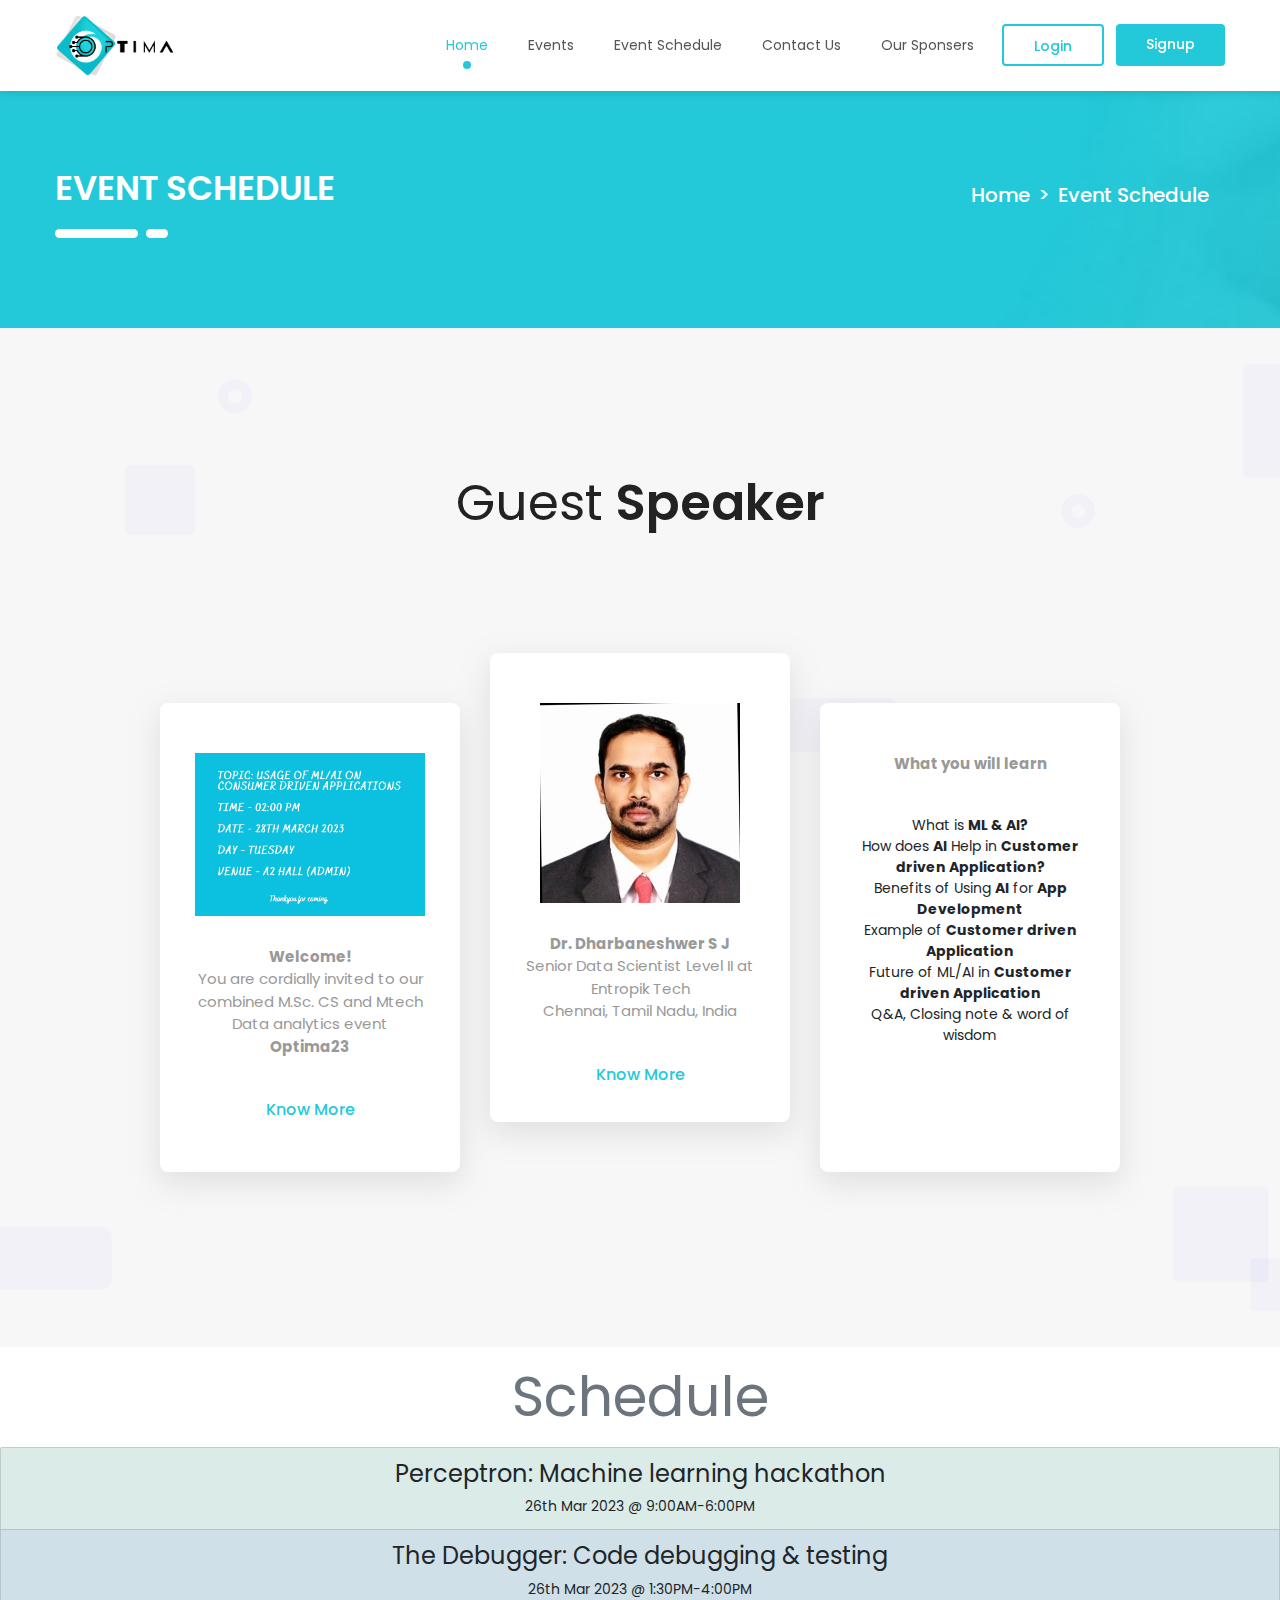
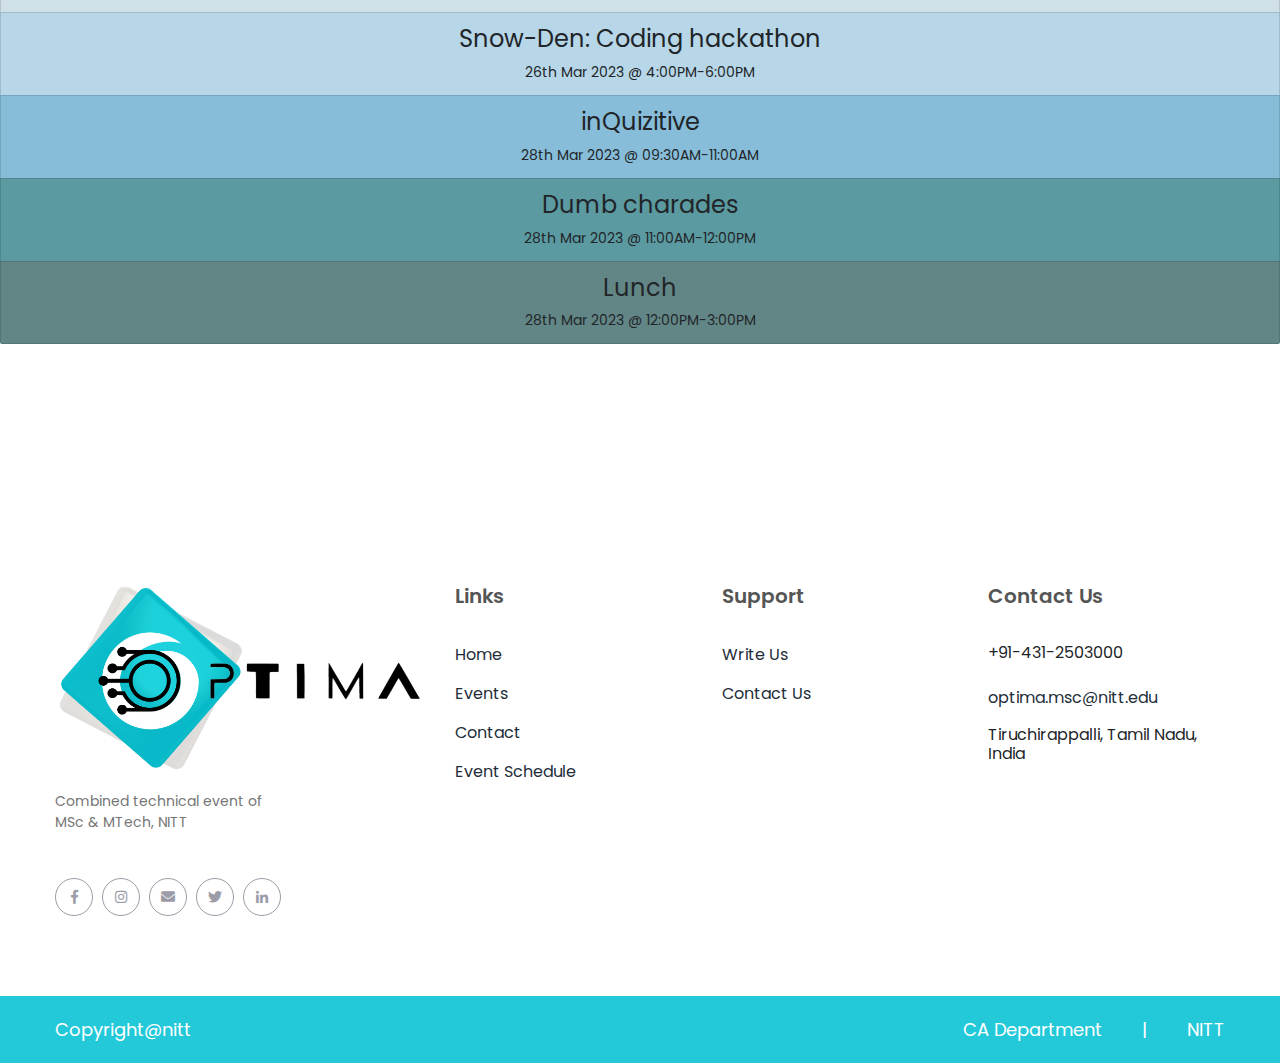
<file: Schedule.html>
<html>
<head>
  <meta charset="utf-8">

  <title>Optima23</title>

  <!--responsive-meta-here-->
  <meta name="viewport" content="minimum-scale=1.0, maximum-scale=1.0,width=device-width, user-scalable=no">
  <meta name="apple-mobile-web-app-capable" content="yes">
  <meta name="apple-mobile-web-app-status-bar-style" content="black-translucent">
  <!--responsive-meta-end--> 

  <link href="css/bootstrap.min.css" rel="stylesheet" />
  <link rel="stylesheet" href="css/mdb.min.css" rel="stylesheet"/>
  <link rel="stylesheet" href="css/owl.carousel.min.css" rel="stylesheet"/>
  <link rel="stylesheet" href="css/fontawesome-all.css" rel="stylesheet"/>
  <link rel="stylesheet" href="css/fontawesome.css" rel="stylesheet"/>
  <link rel="stylesheet" href="css/style.css" rel="stylesheet"/>
</head>
<body>
  <div class="wraper">
    <!-- header -->
    <header class="sticky-top">
      <nav class="container navbar navbar-expand-lg navbar-light">
        <a class="navbar-brand" href="index.html">
          <img src="images/logo.png" alt="site-logo">
        </a>
        <button class="navbar-toggler" type="button" data-toggle="collapse" data-target="#navbarTogglerDemo02" aria-controls="navbarTogglerDemo02" aria-expanded="false" aria-label="Toggle navigation">
          <span class="navbar-toggler-icon"></span>
        </button>
        <div class="collapse navbar-collapse" id="navbarTogglerDemo02">
          <ul class="navbar-nav ml-auto">
            <li class="nav-item active">
              <a href="index.html" class="nav-link waves-effect waves-light">Home</a>
            </li>
            <li class="nav-item">
              <a href="Dashboard.html" class="nav-link waves-effect waves-light">Events</a>
            </li>
            <li class="nav-item">
              <a href="Schedule.html" class="nav-link waves-effect waves-light">Event Schedule</a>
            </li>
            <li class="nav-item">
              <a href="Contact-us.html" class="nav-link waves-effect waves-light">Contact Us</a>
            </li>
            <li class="nav-item">
              <a href="Sponsers.html" class="nav-link waves-effect waves-light">Our Sponsers</a>
            </li>
          </ul>
          <div class="header-buttons">
            <a href="login.html" class="btn btn-outline">Login</a>
            <a href="Sign-up.html" class="btn btn-blue">Signup</a>
          </div>
        </div>
      </nav>
    </header>
    <!-- header -->

    <!-- Inner wraper -->
    <div class="inner-wraper">
      <section class="title-bg">
        <div class="container">
          <div class="inner-title">
            <div class="left-title">
               <h1>Event Schedule</h1>
               <span></span>
            </div>
            
            <nav aria-label="breadcrumb">
              <ol class="breadcrumb">
                <li class="breadcrumb-item"><a href="index.html">Home</a></li>
                <li class="breadcrumb-item active" aria-current="page">Event Schedule</li>
              </ol>
            </nav>
          </div>
        </div>
      </section>
     

      <section  class="companies-sec">
          <div class="compan-title">
           <h4><span>Guest</span> Speaker</h4>
          </div>
          <div class="container">
            <div class="row">
              <div class="col-md-4">
                <div class="more-box">
                  <figure><img src="images/invite.jpg"></figure>
                  <figcaption>
                    <p><b>Welcome! </b><br>
                    You are cordially invited to our combined M.Sc. CS and Mtech Data analytics
                    event <b>Optima23</b></p>
                    <a href="https://www.nitt.edu/home/academics/departments/ca/facultymca/michael/">Know More</a>
                  </figcaption>
                </div>
              </div>
              <div class="col-md-4 main-tp">
                <div class="more-box">
                  <figure><img src="images/speaker.jpg"></figure>
                  <figcaption>
                    <p><b>Dr. Dharbaneshwer S J</b><br>
                    Senior Data Scientist Level II at Entropik Tech<br>
                    Chennai, Tamil Nadu, India</p>
                    <a href="https://linkedin.com/in/dharbaneshwer-s-j-11214a22/">Know More</a>
                  </figcaption>
                </div>
              </div>
              <div class="col-md-4">
                <div class="more-box">
                  <figcaption>
                    <p><b>What you will learn </b><br>
                    <ul>
                        <li>What is <strong>ML & AI?</strong></li>
                        <li>How does <strong>AI</strong> Help in <strong>Customer driven Application?</strong></li>
                        <li>Benefits of Using <strong>AI</strong> for <strong>App Development</strong></li>
                        <li>Example of <strong>Customer driven Application</strong></li>
                        <li>Future of ML/AI in <strong>Customer driven Application</strong></li>
                        <li>Q&A, Closing note & word of wisdom</li>
                    </ul>
                  </figcaption>
                </div>
              </div>
            </div>
          </div>
        </section>

            <!--schedule-->
            <center>
            <h1 class="display-4 text-xs-center my-3 text-muted"><b>Schedule</b></h1>
            <ul class="list-group">
                <li class="list-group-item" style="background-color: #daebe8;">
                    <h4> Perceptron: Machine learning hackathon <span class="tag tag-info tag-pill float-xs-right"></span></span></h4> 26th Mar 2023 @ 9:00AM-6:00PM</li>
                <li class="list-group-item" style="background-color: #cfe0e8;">
                    <h4> The Debugger: Code debugging & testing <span class="tag tag-info tag-pill float-xs-right"></span></span></h4> 26th Mar 2023 @ 1:30PM-4:00PM</li>
                <li class="list-group-item" style="background-color: #b7d7e8;">
                    <h4> Snow-Den: Coding hackathon <span class="tag tag-info tag-pill float-xs-right"></span></span></h4> 26th Mar 2023 @ 4:00PM-6:00PM</li>
                <li class="list-group-item" style="background-color: #87bdd8;">
                <h4> inQuizitive <span class="tag tag-info tag-pill float-xs-right"></span></span></h4> 28th Mar 2023 @ 09:30AM-11:00AM</li>
                <li class="list-group-item" style="background-color: #5b9aa0;">
                    <h4> Dumb charades <span class="tag tag-info tag-pill float-xs-right"></span></span></h4> 28th Mar 2023 @ 11:00AM-12:00PM</li>
                <li class="list-group-item" style="background-color: #618685;">
                    <h4> Lunch <span class="tag tag-info tag-pill float-xs-right"></span></span></h4> 28th Mar 2023 @ 12:00PM-3:00PM</li>
            </ul>
            </center>
            <!--/schedule-->

    <!-- footer -->
      <footer>
        <div class="footer-main">
          <div class="container">
            <div class="row">
              <div class="col-md-4">
                <div class="foot-logo">
                  <a href="index.html">
                    <img src="images/logo.png">
                  </a>
                  <p>Combined technical event of MSc & MTech, NITT</p>
                  <div class="social-icon">
                     <a href="https://facebook.com/optima.nitt"><i class="fab fa-facebook-f"></i></a>
                     <a href="https://www.instagram.com/optima23_NITT/" class="active"><i class="fab fa-instagram"></i></a>
                     <a href="mailto:optima.msc@nitt.edu"><i class="fa fa-envelope"></i></a>
                     <a href="https://twitter.com/optima181" class="active"><i class="fab fa-twitter"></i></a>
                     <a href="https://linkedin.com/company/optima-nit-trichy" class="active"><i class="fab fa-linkedin-in"></i></a>
                  </div>
                </div>
              </div>
              <div class="col-md-8">
                <div class="row">
                  <div class="col-md-4">
                    <h4 class="foot-link">Links</h4>
                    <ul class="foot-menu">
                      <li><a href="index.html">Home</a></li>
                      <li><a href="Dashboard.html">Events</a></li>
                      <li><a href="Contact-us.html">Contact</a></li>
                      <li><a href="Schedule.html">Event Schedule</a></li>
                    </ul>
                  </div>
                  <div class="col-md-4">
                    <h4 class="foot-link">Support</h4>
                    <ul class="foot-menu">
                      <li><a href="mailto:optima.msc@nitt.edu">Write Us</a></li>
                      <li><a href="Contact-us.html">Contact Us</a></li>
                    </ul>
                  </div>
                  <div class="col-md-4">
                    <h4 class="foot-link">Contact Us</h4>
                    <ul class="foot-menu">
                      <li><h6>+91-431-2503000</h6></li>
                      <li><a href="mailto:optima.msc@nitt.edu">optima.msc@nitt.edu</a></li>
                      <li><h6>Tiruchirappalli, Tamil Nadu, India</h6></li>
                    </ul>
                  </div>
                </div>
              </div>
            </div>
          </div>
        </div>
        <div class="footer-copy">
          <div class="container">
            <p>Copyright@nitt</p>
            <div class="footer-copy-in">
              <a href="https://www.nitt.edu">CA Department</a>
              <span>|</span>
              <a href="https://www.nitt.edu">NITT</a>
            </div>
          </div>
        </div>
      </footer>
    <!-- footer --></div>




</body>

<script type="text/javascript" src="js/jquery-3.3.1.min.js"></script>
<script type="text/javascript" src="js/popper.min.js"></script>   
<script type="text/javascript" src="js/bootstrap.min.js"></script>  
<script type="text/javascript" src="js/mdb.min.js"></script>
<script type="text/javascript" src="js/owl.carousel.min.js"></script>
<script type="text/javascript">
$(window).scroll(function(){var body=$('body'),scroll=$(window).scrollTop();if(scroll>=5){body.addClass('fixed');}else{body.removeClass('fixed');}});
</script>
<script type="text/javascript">
  $('.home-slider-carousel').owlCarousel({
          loop:true,
          nav:true,
          dot:true,
          responsive:{
              0:{
                  items:1
              },
              600:{
                  items:1
              },
              1000:{
                  items:1
              }
          }
        });
</script>
<script type="text/javascript">
  $(document).ready(function(){ 
    $(window).scroll(function(){ 
        if ($(this).scrollTop() > 100) { 
            $('#scroll').fadeIn(); 
        } else { 
            $('#scroll').fadeOut(); 
        } 
    }); 
});
</script>
</html>
</file>
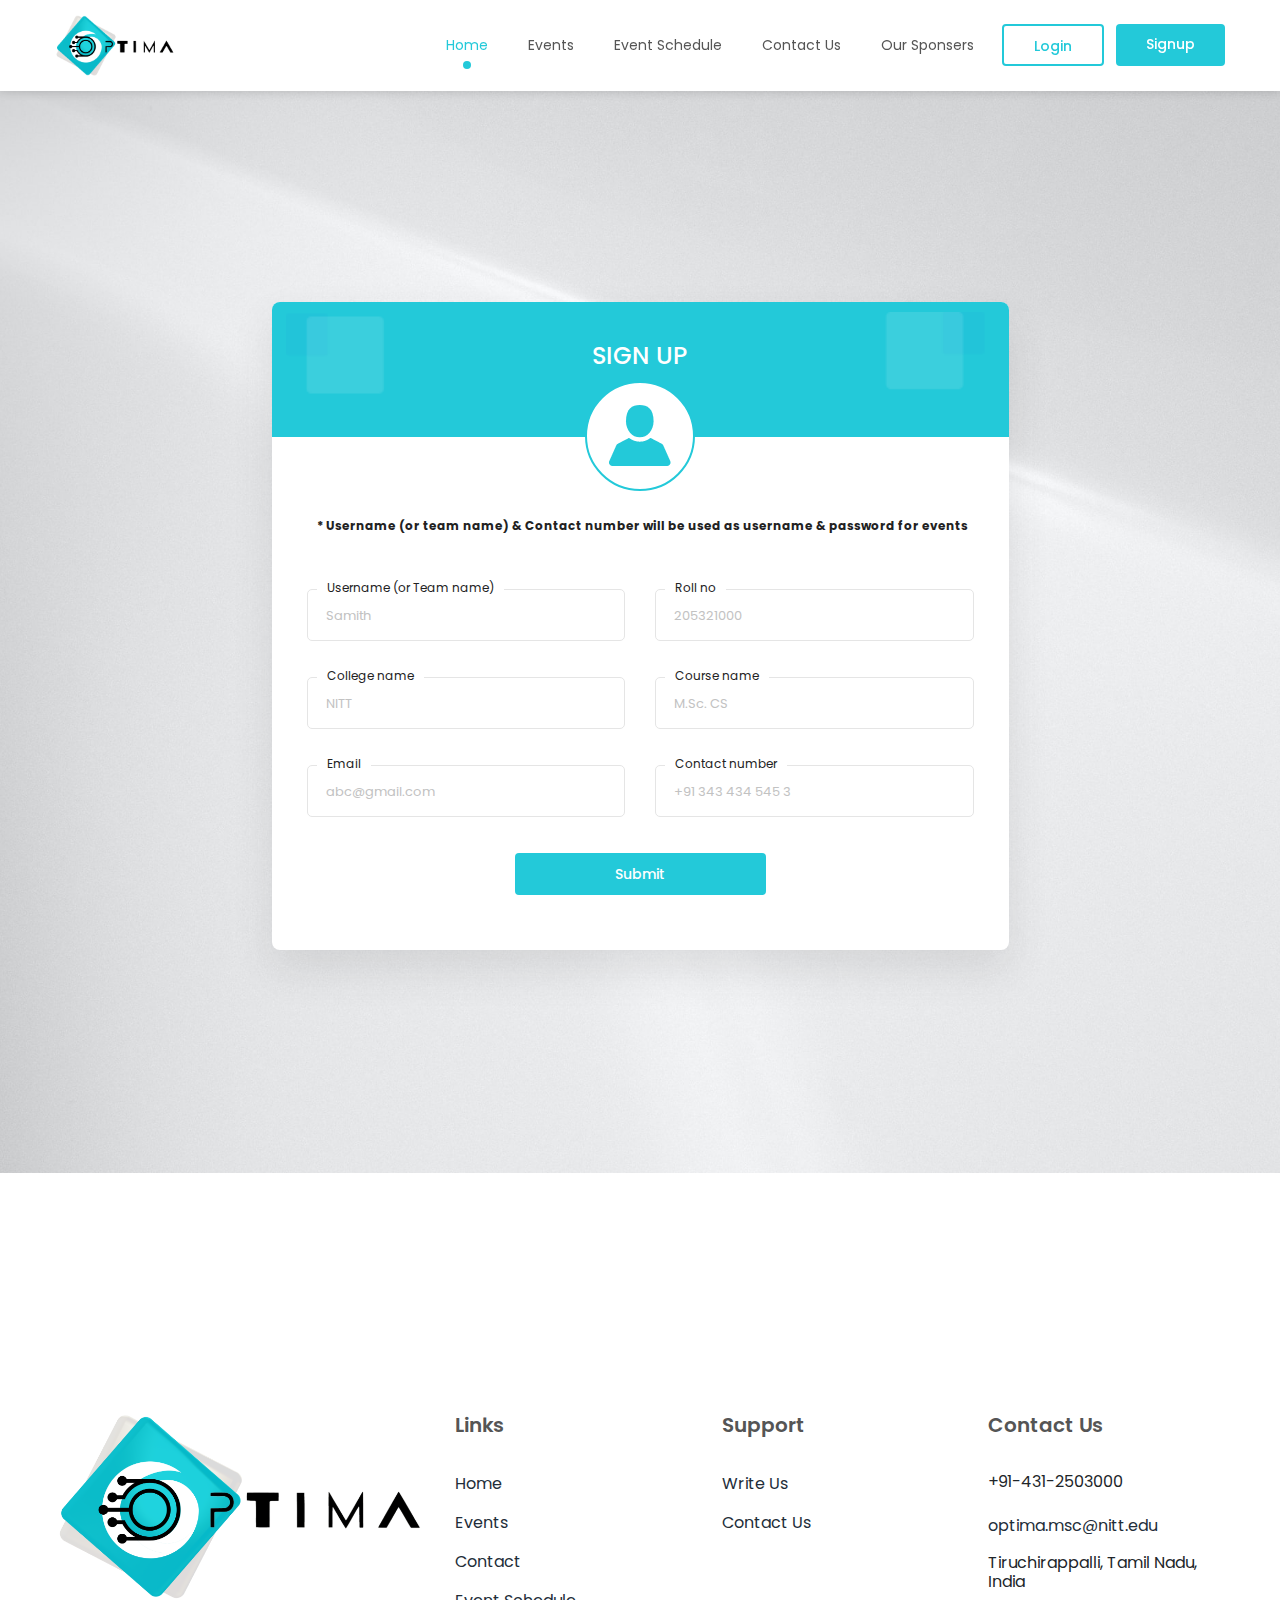
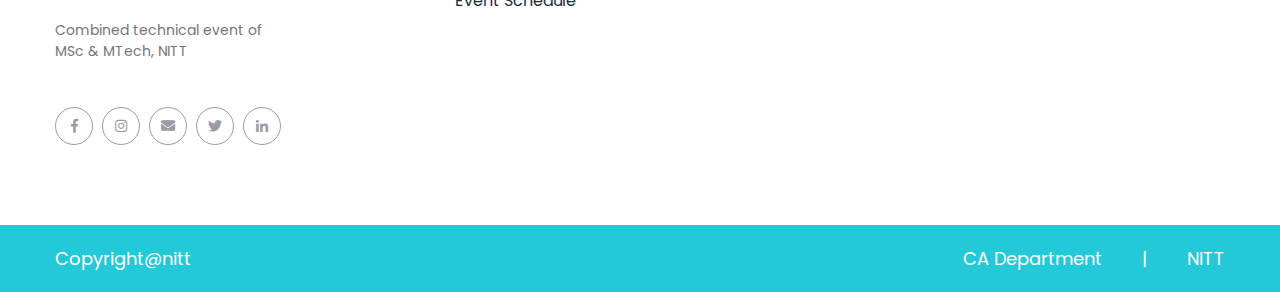
<file: Sign-up.html>
<html>
<head>
  <meta charset="utf-8">

  <title>Optima23</title>

  <!--responsive-meta-here-->
  <meta name="viewport" content="minimum-scale=1.0, maximum-scale=1.0,width=device-width, user-scalable=no">
  <meta name="apple-mobile-web-app-capable" content="yes">
  <meta name="apple-mobile-web-app-status-bar-style" content="black-translucent">
  <!--responsive-meta-end--> 

  <link href="css/bootstrap.min.css" rel="stylesheet" />
  <link rel="stylesheet" href="css/mdb.min.css" rel="stylesheet"/>
  <link rel="stylesheet" href="css/owl.carousel.min.css" rel="stylesheet"/>
  <link rel="stylesheet" href="css/fontawesome-all.css" rel="stylesheet"/>
  <link rel="stylesheet" href="css/fontawesome.css" rel="stylesheet"/>
  <link rel="stylesheet" href="css/style.css" rel="stylesheet"/>
</head>
<body>
  <div class="wraper">
    <!-- header -->
    <header class="sticky-top">
      <nav class="container navbar navbar-expand-lg navbar-light">
        <a class="navbar-brand" href="index.html">
          <img src="images/logo.png" alt="site-logo">
        </a>
        <button class="navbar-toggler" type="button" data-toggle="collapse" data-target="#navbarTogglerDemo02" aria-controls="navbarTogglerDemo02" aria-expanded="false" aria-label="Toggle navigation">
          <span class="navbar-toggler-icon"></span>
        </button>
        <div class="collapse navbar-collapse" id="navbarTogglerDemo02">
          <ul class="navbar-nav ml-auto">
            <li class="nav-item active">
              <a href="index.html" class="nav-link waves-effect waves-light">Home</a>
            </li>
            <li class="nav-item">
              <a href="Dashboard.html" class="nav-link waves-effect waves-light">Events</a>
            </li>
            <li class="nav-item">
              <a href="Schedule.html" class="nav-link waves-effect waves-light">Event Schedule</a>
            </li>
            <li class="nav-item">
              <a href="Contact-us.html" class="nav-link waves-effect waves-light">Contact Us</a>
            </li>
            <li class="nav-item">
              <a href="Sponsers.html" class="nav-link waves-effect waves-light">Our Sponsers</a>
            </li>
          </ul>
          <div class="header-buttons">
            <a href="login.html" class="btn btn-outline">Login</a>
            <a href="Sign-up.html" class="btn btn-blue">Signup</a>
          </div>
        </div>
      </nav>
    </header>
    <!-- header -->

    <!-- Inner wraper -->
    <div class="inner-wraper">
    
    <section  class="sign-texture-sec">
	  <div class="container">
	  	<div class="sign-cover">
	  		<div class="form-title">
	  			<h4>Sign up</h4>
          <div class="profile-sig">
            <figure><img src="images/user-1.png"></figure>
          </div>
	  		</div>
        <div class="row">
              <div class="form-group">
              <label style="left: 50px;top:80px;position: inherit;">
              <b>* Username (or team name) & Contact number will be used as username & password for events</b>
              </label>
          </div>
        </div>
	  		<div class="login-pdd">
          <form method="POST" action="Dashboard.html">
          <div class="row">
            <div class="col-md-6">
  	  			  <div class="form-group">
                  <label>Username (or Team name)</label>
                  <input type="text" name="name" id="name" class="form-control" placeholder="Samith ">
              </div>
            </div>
            <div class="col-md-6">
              <div class="form-group">
                  <label>Roll no</label>
                  <input type="text" name="rollNo" id="rollNo" class="form-control" placeholder="205321000">
              </div>
            </div>
            <div class="col-md-6">
              <div class="form-group">
                  <label>College name</label>
                  <input type="text" name="college" id="college" class="form-control" placeholder="NITT">
              </div>
            </div>
            <div class="col-md-6">
              <div class="form-group">
                  <label>Course name</label>
                  <input type="text" name="course" id="course" class="form-control" placeholder="M.Sc. CS">
              </div>
            </div>
            <div class="col-md-6">
              <div class="form-group">
                  <label>Email</label>
                  <input type="text" name="email" id="email" class="form-control" placeholder="abc@gmail.com">
              </div>
            </div>
            <div class="col-md-6">
              <div class="form-group">
                  <label>Contact number</label>
                  <input type="text" name="contactNo" id="contactNo" class="form-control" placeholder="+91 343 434 545 3">
              </div>
            </div>
            <div class="col-md-12 sin-accept text-center">
              <button type="submit" class="btn btn-blue waves-effect waves-light">Submit</button>
            </div>
          </div>
        </form>
	  		</div>
	  	</div>
	  </div>
    </section>

    </div>
    <!-- Inner wraper -->

    <!-- footer -->
      <footer>
        <div class="footer-main">
          <div class="container">
            <div class="row">
              <div class="col-md-4">
                <div class="foot-logo">
                  <a href="index.html">
                    <img src="images/logo.png">
                  </a>
                  <p>Combined technical event of MSc & MTech, NITT</p>
                  <div class="social-icon">
                     <a href="https://facebook.com/optima.nitt"><i class="fab fa-facebook-f"></i></a>
                     <a href="https://www.instagram.com/optima23_NITT/" class="active"><i class="fab fa-instagram"></i></a>
                     <a href="mailto:optima.msc@nitt.edu"><i class="fa fa-envelope"></i></a>
                     <a href="https://twitter.com/optima181" class="active"><i class="fab fa-twitter"></i></a>
                     <a href="https://linkedin.com/company/optima-nit-trichy" class="active"><i class="fab fa-linkedin-in"></i></a>
                  </div>
                </div>
              </div>
              <div class="col-md-8">
                <div class="row">
                  <div class="col-md-4">
                    <h4 class="foot-link">Links</h4>
                    <ul class="foot-menu">
                      <li><a href="index.html">Home</a></li>
                      <li><a href="Dashboard.html">Events</a></li>
                      <li><a href="Contact-us.html">Contact</a></li>
                      <li><a href="Schedule.html">Event Schedule</a></li>
                    </ul>
                  </div>
                  <div class="col-md-4">
                    <h4 class="foot-link">Support</h4>
                    <ul class="foot-menu">
                      <li><a href="mailto:optima.msc@nitt.edu">Write Us</a></li>
                      <li><a href="Contact-us.html">Contact Us</a></li>
                    </ul>
                  </div>
                  <div class="col-md-4">
                    <h4 class="foot-link">Contact Us</h4>
                    <ul class="foot-menu">
                      <li><h6>+91-431-2503000</h6></li>
                      <li><a href="mailto:optima.msc@nitt.edu">optima.msc@nitt.edu</a></li>
                      <li><h6>Tiruchirappalli, Tamil Nadu, India</h6></li>
                    </ul>
                  </div>
                </div>
              </div>
            </div>
          </div>
        </div>
        <div class="footer-copy">
          <div class="container">
            <p>Copyright@nitt</p>
            <div class="footer-copy-in">
              <a href="https://www.nitt.edu">CA Department</a>
              <span>|</span>
              <a href="https://www.nitt.edu">NITT</a>
            </div>
          </div>
        </div>
      </footer>
    <!-- footer --></div>




</body>

<script type="text/javascript" src="js/jquery-3.3.1.min.js"></script>
<script type="text/javascript" src="js/popper.min.js"></script>   
<script type="text/javascript" src="js/bootstrap.min.js"></script>  
<script type="text/javascript" src="js/mdb.min.js"></script>
<script type="text/javascript" src="js/owl.carousel.min.js"></script>
<script type="text/javascript">
$(window).scroll(function(){var body=$('body'),scroll=$(window).scrollTop();if(scroll>=5){body.addClass('fixed');}else{body.removeClass('fixed');}});
</script>
<script type="text/javascript">
  $('.home-slider-carousel').owlCarousel({
          loop:true,
          nav:true,
          dot:true,
          responsive:{
              0:{
                  items:1
              },
              600:{
                  items:1
              },
              1000:{
                  items:1
              }
          }
        });
</script>
<script type="text/javascript">
  $(document).ready(function(){ 
    $(window).scroll(function(){ 
        if ($(this).scrollTop() > 100) { 
            $('#scroll').fadeIn(); 
        } else { 
            $('#scroll').fadeOut(); 
        } 
    }); 
});
</script>
</html>
</file>
<file: css/style.css>
@import url('https://fonts.googleapis.com/css2?family=Poppins:ital,wght@0,100;0,200;0,300;0,400;0,500;0,600;0,700;0,800;0,900;1,100;1,200;1,300;1,400;1,500;1,600;1,700;1,800;1,900&display=swap');
/*--------------------------------------------------------------------------------------*/
/*General-Css-Here
/*--------------------------------------------------------------------------------------*/

*{margin:0; padding:0; box-sizing:border-box;}
body, h1, h2, h3, h4, h5, h6{ font-weight: 400; }
body{margin:0; padding:0; box-sizing:border-box; background:#fff; font-weight: 400;font-family: 'Poppins', sans-serif;overflow-x: hidden;background: #fff;font-size: 14px;}
a{-webkit-transition: 0.5s ease-out; -moz-transition:0.5s ease-out; -o-transition: 0.5s ease-out; transition:0.5s ease-out;}
ul{margin:0; padding:0; list-style:none;}
img{max-width:100%;}
.site_content{display:block; padding-top:89px;}
.site_content::after,.site_content::before{display:table; clear:both; content:"";}
header,footer,section{display::block;}
header::after,header::before,footer::after,footer::before,section::after,section::before{display:table; clear:both; content:"";}
.container{margin:auto;max-width: 1200px;/* padding: 0; */}
.container::after,.container::before{display:table; clear:both; content:"";}
button:focus{border:none; outline:none;}
select{appearance:none;-webkit-appearance:none;-moz-appearance:none;-ms-appearance:none;}
a { outline: none !important; }
.btn { height: 42px;box-shadow: none;border-radius: 4px;margin: 0;padding: 0px 30px;line-height: 40px;text-transform: capitalize;
font-size: 14px;font-weight: 500;font-size: 14px; }
.btn:hover{box-shadow: none !important;}
.btn.btn-outline { color: #23C9D9 !important;border:2px solid #23C9D9;background:transparent; }
.btn.btn-outline:hover { background: #23C9D9;color: #fff !important; }
.btn.btn-blue { background: #23C9D9 !important; }
.btn.btn-blue:hover { background: #23C9D9 !important; }
.btn.btn-light { background: #d4f7ea !important;color: #187154 !important; }
.btn.btn-light:hover { background: #afe9d4 !important; }
header .container { padding: 0px 15px !important;box-shadow: none; }
header { transition: 0.3s ease-in-out;padding: 15px 0px;box-shadow: 0px 0px 10px rgba(0,0,0,0.18);background: #fff; }
.header-buttons .btn { min-width: 100px;margin-left: 8px; }
header .navbar-nav { margin-left: 30px; }
header .navbar-nav li a {font-size: 14px; font-weight: 400; }
header  .navbar-expand-lg .navbar-nav .nav-link { padding: 0px 20px;}
.navbar.navbar-light .navbar-nav .nav-item .nav-link {color: #555;}
header .navbar.navbar-light .navbar-nav .nav-item .nav-link:hover {color:#23C9D9 !important;}
.nav-link, .navbar.navbar-light .navbar-nav .nav-item.active > .nav-link {background: transparent;color:#23C9D9;}
.navbar-brand{padding:0px;}
.navbar-brand{padding:0px;max-width: 120px;}
header  .navbar-nav .nav-item{position: relative;}
header  .navbar-nav .nav-item.active::after {content: "";width: 8px;height: 8px;background: #23C9D9;position: absolute;border-radius: 50%;
 left: 45%;bottom: -13px;transition: 0.3s ease-in-out;}

 /* .....Footer CSS...... */
footer .footer-main {padding-top: 240px; padding-bottom:80px;background:#fff; }
.foot-link { font-size: 20px;color: #555;padding-bottom:35px;position: relative;font-weight: 600;margin-bottom: 0px; }
.foot-logo p { font-size: 14px;color: #757575;margin-top: 20px;padding-right: 155px; margin-bottom: 0px;padding-bottom: 45px;}
.foot-menu li{padding-bottom:15px;}
.foot-menu li a {font-size: 16px; color: #222D39;font-weight: 400;}
.footer-copy {background:#23C9D9;padding:20px;}
.footer-copy p{font-size: 18px;color: #fff;font-weight: 400;margin-bottom: 0px;}
.footer-copy .container{display: flex;}
.footer-copy-in{display: flex;margin-left: auto;}
.footer-copy-in span{font-size: 18px;color: #fff;padding:0px 40px;}
.footer-copy-in a{font-size: 18px;color: #fff;font-weight: 400;margin-bottom: 0px;}
.social-icon a {width: 38px;height: 38px;border-radius: 50%;display: inline-flex;align-items: center;justify-content: center;
 margin-right: 5px;color: #9C9CA8;text-decoration: none;border: 1px solid #9C9CA8;}
.social-icon a:hover {background: #23C9D9;color: #fff;border: 1px solid #23C9D9;}
 /* .....Footer CSS...... */

/* ....Home slider CSS.... */
.sticky-top {background:#fff;position: fixed;width: 100%;}
.home-slider{position: relative;}
.home-slider-carousel .item { height:100vh;width: 100%;overflow: hidden; position: relative;}
.home-slider-carousel .item img { width: 100%;object-fit: cover;object-position: center;width: 100%;height: 100%; }
.owl-dots {text-align: center;position: absolute;bottom:20%;width: 100%;}
.owl-dots .owl-dot { width: 15px;height: 15px;border-radius: 50%;background: #fff; box-shadow: -0.19px 1.95px 10px 0px rgba(38, 36, 36, 0.8);
display: inline-block;margin: 0px 8px;}
.owl-dots .owl-dot:hover{background: #23C9D9;border: 3px solid #fff;}
.owl-dots .owl-dot.active { background: #23C9D9;box-shadow: 0 5px 11px 0 rgba(250, 63, 63, .12),0 4px 15px 0 rgba(250, 63, 63,.15);border: 3px solid #fff;}
.owl-nav { position: absolute;top: 0;left: 0;width: 100%;display: flex;align-items: center;height: 100%;pointer-events: none;justify-content: space-between; }
.owl-nav div { color: transparent; pointer-events: initial;}
.owl-nav div.owl-prev { margin-left: 50px;position: relative; }
.owl-nav div.owl-next { margin-right:50px;position: relative; }
.owl-nav div.owl-next::after,.owl-nav div.owl-prev::after { color: #23C9D9;display: flex;align-items: center;
	justify-content: center;position: absolute;top:-50px;left: -25px;width: 100%;height: 100%; font-size:22px; }
.owl-nav div.owl-next::after { content: "\f061";font-family: 'Font Awesome 5 Pro', 'Font Awesome 5 Free', 'FontAwesome';font-weight: 600;
width: 80px;height: 80px;background: #fff;border-radius: 50%;}
.owl-nav div.owl-prev::after { content: "\f060";font-family: 'Font Awesome 5 Pro', 'Font Awesome 5 Free', 'FontAwesome';font-weight: 600;
width: 80px;height: 80px;background: #fff;border-radius: 50%;}
.owl-nav div.owl-next:hover::after,.owl-nav div.owl-prev:hover::after { color: #0EA5B4;}
.create-sec{ max-width: 990px;text-align: center;padding-bottom:50px;}
.create-sec h4{font-size: 54px;color: #fff;margin-bottom: 0px;padding-bottom: 10px;font-weight: 600;}
.create-sec h5{font-size: 54px;color: #fff;margin-bottom: 0px;padding-bottom:15px;font-weight: 400;}
.create-sec p{font-size: 16px; font-weight: 400; color: #fff;margin-bottom: 0px;padding: 0px 160px;padding-bottom: 50px;}
.create-in{display: flex;justify-content: center;align-items: center;position: absolute;top: 0;left: 0;width: 100%;height: 100%;}
.banner-btn .btn-blue{background: #fff !important; color: #555555 !important;margin-right: 20px;}
.banner-btn .btn-blue:hover{background: #fff !important; color: #555555 !important;}
.banner-btn .btn-outline{border: 2px solid #fff !important; color: #fff !important;}
.banner-btn .btn-outline:hover{background: #fff;color: #555555 !important;}
/* ....Home slider CSS.... */

/* ....About Our Work CSS.... */
.about-sec{padding: 20px 0px 60px 0px;}
.about-sec figure{margin-bottom: 0px;}
.about-sec figure img{max-width:560px;transition: all 500ms ease;}
.about-in h4{font-size: 40px;font-weight: 600;margin-bottom: 0px;padding-bottom: 50px; color: #222222;}
.about-in h4 span{font-size: 40px;font-weight: 400;margin-bottom: 0px;display: flex;color: #222222;}
.about-in p{font-size:15px;font-weight: 400;margin-bottom: 0px;padding-bottom: 30px;color: #222222;}
.about-in{padding-top: 120px;}
.about-sec figure img:hover{cursor: pointer;transform: scale(1.05, 1.05);}
/* ....About Our Work CSS.... */

/* .....Our Companies CSS....... */
.companies-sec{background: #F7F7F7;padding:145px;position: relative;z-index: 0;}
.companies-sec::after {background: url("../images/our-texture.png") no-repeat;background-position-x: 0%;background-position-y: 0%;
    background-position: center;width: 100%;height: 100%;content: "";position: absolute;top: 0;left: 0;background-size:auto;z-index: -1;}
.more-box{background: #fff;box-shadow: 0px 10px 30px 0px rgba(153, 153, 153, 0.25);border-radius: 8px;padding:50px 35px;
height: 100%;text-align: center;transition: all 500ms ease;}
.more-box:hover{transition: 0.5s;box-shadow: 0px 12px 16px rgba(0, 0, 0, 0.12); cursor: pointer;-moz-transform: scale3d(1.1, 1.1, 0.2);}
.more-box figure{margin-bottom: 30px;}
.more-box figcaption p{font-size: 15px;font-weight: 400;color: #999999; margin-bottom: 0px;padding-bottom: 40px;}
.more-box figcaption a{font-size: 16px;font-weight: 500;color: #23C9D9; margin-bottom: 0px;}
.companies-sec .row .col-md-4{margin-bottom: 30px;}
.main-tp{position: relative;}
.main-tp .more-box {position: absolute;top: -50px;right: 0;margin-right: 15px;margin-left: 15px;}
.compan-title{max-width: 630px; text-align: center;margin:auto;padding-bottom: 140px;}
.compan-title h4{font-size: 50px;font-weight: 600;margin-bottom: 0px;color: #222222;padding-bottom: 30px;}
.compan-title h4 span{font-size: 50px;font-weight: 400;margin-bottom: 0px;color: #222222;}
.compan-title p{font-size: 15px;font-weight: 500;margin-bottom: 0px;color: #555555;padding: 0px 40px;}
.companies-sec .row .text-center{ padding-top: 30px;text-align:center;}
/* .....Our Companies CSS....... */



/* ......Best App to Increase css....... */
.app-box{padding:80px 0px;text-align: right;}
.app-box h5{font-size: 40px;font-weight: 700;margin-bottom: 0px;padding-bottom: 35px;color: #fff;width: 100%;}
.app-box p{font-size: 15px;font-weight: 400;margin-bottom: 0px;padding-bottom: 30px;color: #fff;width: 100%;padding-left: 95px;}
.best-sec{background: url("../images/elevated-texture.jpg") no-repeat;background-position-x: 0%;background-position-y: 0%;
    background-position: center;background-size:cover;}

.app-store{display: flex;justify-content: flex-end;}
.app-btn{display: flex !important; align-items: center;padding: 10px 15px;background: #000;max-width: 181px; height: 57px;width: 100%;}
.app-store .btn{margin-left: 10px;}
.app-store .btn:first-child{margin-left: 0px;}
.app-btn figure{margin-bottom: 0px;min-width: 25px;}
.app-btn figure i{font-size:32px;}
.app-btn figcaption{line-height: 10px;padding-left: 10px;text-align: left;}
.app-btn figcaption {padding-left: 10px;text-align: left;}
.app-btn figcaption h6{font-size: 13px;font-weight: 500;text-transform: capitalize;margin-bottom: 0px;}
.app-btn figcaption h6 span{font-size: 13px;font-weight: 400;text-transform: capitalize;display: flex;padding-bottom: 4px;}
.app-btn figure img {top: 13px;position: absolute;max-width: 30px;left: 10px;}
.hand-phone{position: relative;}
.hand-phone figure{margin-bottom: 0px;position: absolute; bottom: 0;right: 0;min-width: 720px;}
/* ......Best App to Increase css....... */

/* ......mobile app video css....... */
.grat-sec{background: url("../images/video-texture.png") no-repeat;background-position-y: 0%;
    background-position-x: 10% !important; background-position: left;background-size:auto;padding: 190px 0px;}
.app-video {position: relative;}
.app-video figure{width:auto;height: 367px;margin-bottom: 0px;border-radius: 10px;overflow: hidden;}
.app-video figure img{width: 100%; height: 100%;object-position: center; object-fit: cover;}
.app-video a {width: 78px;min-width: 78px;height: 78px;border-radius: 50%;background: #fff; display: flex; align-items: center;
	justify-content: center;position: absolute;top: 40%;left:44%;}
.app-video a i{font-size: 24px;color: #7E7E80;}
.grat-pre{padding-left: 80px;}
.grat-pre h4{font-size: 40px;font-weight: 600;color: #222222;margin-bottom: 0px;padding-bottom: 30px;}
.grat-pre h4 span{font-size: 40px;font-weight: 400;color: #222222;margin-bottom: 0px;}
.app-video a:hover{background: #23C9D9;color: #fff !important;}
.grat-pre p{font-size: 15px;font-weight: 400;margin-bottom: 0px;color: #555555;padding-bottom: 20px;text-align: justify;}
.grat-sec .row .col-md-6:last-child{display: flex;align-items: center;}
/* ......mobile app video css....... */

/* .....Touch Now CSS..... */
.facing-sec{background-image: linear-gradient(90deg, #fff -10%, #C9E6FF 35%, #C9E6FF 100%);padding-top:145px;position: relative;z-index: 0;min-height: 700px;}	
.facing-sec::after {background: url("../images/face-texture.png") no-repeat;background-position-x: 0%;background-position-y: 0%;
    background-position: center;width: 100%;height: 100%;content: "";position: absolute;bottom:-10%;left: 0;background-size:contain;z-index: -1;}
.facing-sec .compan-title h4 span{display: block;font-size: 36px;}
.facing-sec .compan-title h4 {font-size: 36px;}
.account-box{box-shadow: 0px 20px 40px 0px rgba(62, 62, 62, 0.12);position: relative;
border-radius: 8px;background-color: #fff;max-width: 770px;width: 100%;margin: 0px auto;padding:60px 50px;}
.form-control::placeholder {color: #C2C2C2;font-size: 13px;font-weight: 400;}
.form-control {border: 1px solid #E5E5E5;border-radius: 5px;height: 52px;padding: 0px 18px;}
select.form-control:not([size]):not([multiple]) {height: 52px;color: #C2C2C2;font-size: 13px;font-weight: 400;
    background-image: url("../images/down-arrow.svg");background-position: 96%;background-size: 12px;background-repeat: no-repeat;}
.form-group label {display: inline-block;margin-bottom: .5rem;position: absolute;top: -10px;left: 10px;background: #fff;padding: 0px 10px;font-size: 12px;
color: #222;z-index: 1;}
.form-group {padding-bottom: 20px;position: relative;}
.face-ac-box {position: absolute;bottom: -20%;display: flex;justify-content: center;width: 100%;right: 0;}
.account-box .intro-mark{position: absolute;top: 15%;right: -25%;z-index: -1;}
/* .....Touch Now CSS..... */
.view-pdf{background: rgba(0, 0, 0, 0.7);padding:25px 0px;position: absolute;bottom: 0;right: 0;width: 100%;}
.view-pdf .container{display: flex;align-items: center;}
.view-pdf .container .banner-btn{min-width: 130px;border-right: 1px solid #fff;margin-right: 30px;}
.view-pdf .banner-btn .btn {padding: 0px 15px;}
.view-pdf .container p{font-size: 15px;font-weight: 400;margin-bottom: 0px;color: #fff;}
.owl-carousel, .owl-carousel .owl-item {position: initial;}

/* .....login / password / sing up ---CSS...... */
.login-texture-sec{background: url("../images/login-texture.jpg") no-repeat;background-position-x: 0%;background-position-y: 0%;
    background-position: center;width: 100%;height:auto;min-height: 795px;padding:80px 0px; background-size:cover;display: flex;}
.log-cover{box-shadow: 0px 20px 40px 0px rgba(62, 62, 62, 0.12);border-radius: 8px;background-color: #fff;max-width: 480px;
width: 100%;margin: 0px auto;}
.inner-wraper{padding-top: 78px;}
.inner-foot .footer-main{padding:80px 0px;}
.form-title{background:url("../images/title-texture.png") #23C9D9;background-repeat: no-repeat; background-size:95%; padding: 40px 0px;
border-radius: 8px 8px 0px 0px;background-position-y: 20%;background-position-x: 40%;}
.login-pdd{padding:35px;}
.login-pdd .btn-blue{width: 100%;}
.form-title h4{font-size: 24px;font-weight: 500;margin-bottom: 0px;text-align: center;color: #fff;text-transform: uppercase;}
.login-pdd-in{padding-bottom: 75px;}
.login-pdd-in a{font-size: 16px;font-weight: 500;color: #23C9D9;display: flex;justify-content: center;margin-top: 20px;}
.not-reg{font-size: 15px;font-weight: 400;color: #222222;margin-bottom: 0px;text-align: center;}
.not-reg a{font-size: 15px;font-weight: 500;color: #23C9D9;margin-bottom: 0px;text-transform: uppercase;padding-left: 10px;}
.custom-control-label::before {top: 0; width: 20px;height: 20px;background-color: #fff;border: 1px solid #E5E5E5;}
.custom-control-label::after {top: 0;width: 20px;height: 20px;}
.custom-checkbox .custom-control-input:checked ~ .custom-control-label::before {background-color: #23C9D9;}
.login-pdd-in .custom-control {padding-left: 2.1rem;padding-bottom: 30px;}
.login-pdd p{font-size: 15px;font-weight: 400;color: #555555;margin-bottom: 0px;padding-bottom: 35px;text-align: center;}
.sign-cover{box-shadow: 0px 20px 40px 0px rgba(62, 62, 62, 0.12);border-radius: 8px;background-color: #fff;max-width:737px;
width: 100%;margin: 0px auto;}
.sin-accept .custom-checkbox {padding-bottom: 25px;}
.sin-accept .custom-checkbox a{font-size: 14px;font-weight: 500;color:#23C9D9;text-decoration: none;}
.sin-accept a{font-size: 14px;font-weight: 600;color:#23C9D9;text-decoration: underline;}
.sin-accept .btn-blue{max-width: 251px;display: block;margin: auto;margin-bottom: 20px;}
.profile-sig figure{width: 110px;min-width: 110px;height: 110px;background:#fff;border-radius: 50%;border:2px solid #23C9D9;overflow: hidden; margin-bottom: 0px;}
.profile-sig figure img{width: 100%; height: 100%;object-position: center;object-fit: scale-down;}
.sign-cover .form-title{position: relative;min-height: 135px;}
.profile-sig{position: absolute;bottom: -40%;right: 0;width: 100%;display: flex;justify-content: center;}
.sign-cover .login-pdd{padding-top:90px;}
.put-icons{position: relative;}
.put-icons img{max-width: 20px;position: absolute;top: 15px;right: 15px;}
.custom-file label {top:0px !important;left:0px !important;}
.custom-file-label::after {position: absolute;height: calc(calc(2.25rem + 16px) - 1px * 2);padding: 0px 20px;line-height: 49px;
    background-color: #23C9D9;border-left:none;font-size: 14px;color: #fff; font-weight: 500;}
.custom-file-input {height: 52px;}
.custom-file{height: 100%;}
.custom-file p{font-size: 12px;color: #222;position: absolute;background: #fff;z-index: 1;top: -10px;left: 15px;}
.sign-texture-sec{background: url("../images/sign-texture.jpg") no-repeat;background-position-x: 0%;background-position-y: 0%;
    background-position: center;width: 100%;height:auto;min-height:1095px;padding:80px 0px; background-size:cover;display: flex;}
/* .....login / password / sing up ---CSS...... */

/* .....About us css....... */
.title-bg{background: url("../images/title-banner.jpg") no-repeat;background-position-x: 0%;background-position-y: 0%;
    background-position: center;width: 100%;background-size:cover;padding:90px 0px;}
.inner-title{display: flex;justify-content: space-between;align-content: center;}
.left-title{width: 100%;}
.inner-title nav{width: 100%;}
.left-title h1{font-size: 34px;font-weight: 600;margin-bottom: 0px;text-transform:uppercase;color: #fff;padding-bottom: 20px;}
.left-title span{width: 83px;height: 9px;background:#fff;display: block;border-radius: 5px;position: relative;}
.left-title span::after{content: "";position: absolute;width: 22px;height: 9px;background:#fff;display: block;border-radius: 5px;right: -30px;top: 0;}
.breadcrumb {margin-bottom:0px;background-color:transparent;justify-content: flex-end;}
.breadcrumb-item{font-size: 20px;font-weight: 500; color: #fff !important;}
.breadcrumb-item a{color: #fff;}
.breadcrumb-item + .breadcrumb-item::before {color: #fff;content: ">";}
.center-title{text-align: center;padding-bottom:30px;}
.center-title h1{font-size: 30px;font-weight: 600;margin-bottom: 0px;text-transform:capitalize;color: #222222;
	padding-left: 30px;padding-bottom: 20px;}
.center-title span{width: 83px;height: 9px;background:#23C9D9;display: block;border-radius: 5px;position: relative;margin: auto;}
.center-title span::after{content: "";position: absolute;width: 22px;height: 9px;background:#23C9D9;display: block;border-radius: 5px;right: -30px;top: 0;}
.our-pdd figure{width: 100%; height: 423px;border-radius: 10px;border:7px solid #23C9D9;overflow: hidden;margin-bottom: 0px;}
.our-pdd figure img{width: 100%; height: 100%;object-fit: cover;object-position: center;}
.our-pdd p{font-size: 14px;font-weight: 400;color: #999999;text-align: center;margin-bottom: 0px;padding-bottom: 35px;}
.our-pdd{padding: 55px 0px;}
/* .....About us css....... */

/* ....Terms/ Privacy css...... */
.left-our .center-title {text-align: left;padding-bottom: 20px;}
.left-our .center-title h1 {font-size: 22px;font-weight: 600; margin-bottom: 0px;text-transform: capitalize;color: #222222;padding-left: 0px;padding-bottom: 15px;}
.left-our .center-title span {width:54px;height: 5px;background: #23C9D9;display: block;border-radius: 5px;position: relative;margin: initial;}
.left-our .center-title span::after{content: "";position: absolute;width: 22px;height: 5px !important;display: block;border-radius: 5px;right: -30px;top: 0;}
.left-our p {text-align: justify;padding: 0px;}
.left-our{border-bottom: 1px solid #E6E6E6;padding:25px 0px !important;}
.left-our h5{font-size: 16px;font-weight: 600; color: #222222;}
.trms-pdd{padding: 40px 0px;}
/* ....Terms/ Privacy css...... */

.contact-sec{background: url("../images/contact-texture.png") no-repeat;background-position-x: 0%;background-position-y: 0%;
    background-position: center;width: 100%;background-size: auto;padding: 60px 0px;}
.map-cobox{width: 970px;border:1px solid #D0D0D0; border-radius: 10px;margin: auto;}
.map-cobox iframe {height: 430px;width: 100%;border-radius: 10px 10px 0px 0px;}
.info-cont .col-md-4{text-align: center;border-right: 1px solid #D0D0D0;padding: 25px 25px;}
.info-cont .col-md-4:last-child{border-right:none;}
.info-cont .col-md-4 h4{font-size: 18px;font-weight: 600;margin-bottom: 0px;text-transform: uppercase;padding-bottom: 10px; width: 100%;word-break: break-all; color: #000;}
.info-cont .col-md-4 p{font-size: 14px;font-weight: 400;margin-bottom: 0px;text-transform: uppercase;padding-bottom: 0px;color: #999999;width: 100%;}
.info-cont{margin-right: 0px;margin-left: 0px;border-top: 1px solid #D0D0D0;}
.get-cont-sec::after {background: url("../images/face-texture.png") no-repeat;background-position-x: 0%;background-position-y: 0%;
 background-position: center;width: 100%;height: 100%;content: "";position: absolute;bottom: 0%;left: 0;background-size: contain;z-index: -1;}
.get-cont-sec {background-image: linear-gradient(90deg, #fff -10%, #C9E6FF 35%, #C9E6FF 100%);padding:45px 0px;position: relative;z-index: 0;}
.get-cont-sec .compan-title h4 {font-size: 30px;padding-bottom: 30px;}
.get-cont-sec .compan-title {padding-bottom:0px;}
.get-cont-sec .form-group textarea{min-height: 134px;padding-top: 15px;}


.inner-dr-bord{display: flex;height: 100%;}
.dashboard-left .navbar-collapse, .dashboard-left .navbar-nav {display: block !important; width:315px;}
.dashboard-left .navbar-nav{padding:30px 15px;}
.dashboard-left{padding-left: 0px;background: #fff;}
.dashboard-left .navbar-expand-lg { box-shadow: none;padding: 0 !important; }
.dashboard-left .navbar-expand-lg .navbar-nav .nav-link { color: #4B4B4B; display: flex;align-items: center; padding:25px 25px; font-size: 16px;font-weight: 500;}
.dashboard-left .navbar-expand-lg .navbar-nav .nav-link i{font-size: 18px; padding-right: 10px;}
.dashboard-left .dropdown-menu.show {display: block;position: relative !important;background: transparent !important; box-shadow: none; border: none;padding: 0px;}
.dashboard-left .dropdown-item:focus, .dropdown-item:hover {color: #4b4b4b !important;text-decoration: none;background-color:transparent;}
.dashboard-left .navbar .dropdown-menu a {font-size: 14px; font-weight: 400;padding: 10px 10px 10px 30px;color: #3a7d68 !important;text-align: left;display: flex;align-items: center;}
.dashboard-left .navbar .dropdown-menu a i{font-size: 22px;padding-right: 10px;}
.dashboard-left .navbar-expand-lg .navbar-nav.active{background: #187154;}
.dashboard-left .navbar-expand-lg .navbar-nav li.active a {background: #23C9D9;border-radius: 9px;color: #fff !important;overflow: inherit;}
.dashboard-left .navbar-expand-lg .navbar-nav li.active a::after{content: "";position: absolute; width: 5px; height: 41px;background:#23C9D9;
left: -15px;top: 15px;}
.dashboard-left .dropdown-menu.show a{background: transparent !important;}
.dashboard-left .navbar-nav .nav-item{padding-bottom:5px; position: relative;}

.dashboard-right{background:#F8F8F8;width: 100%;padding: 30px 30px 0px 30px;}
.cov-dash{background:#fff; border-radius: 50px 50px 0px 0px;}
.dash-title{padding: 30px 40px;border-bottom:1px solid #E6E6E6;}
.dash-title h3{font-size: 26px;font-weight: 500;color: #555555; margin-bottom: 0px;}

.comp-dash{display: flex; align-items: center;background: #F0F8F8;border:1px solid #95CED3;border-radius: 10px;
	padding:40px 20px;width: 100%;position: relative;}
.comp-dash figure{width: 82px;min-width: 82px;height: 82px;border-radius: 50%;display: flex; align-items: center;justify-content: center;
background:#D3F2F4;margin-bottom: 0px;}
.comp-dash figcaption{padding-left: 20px;}
.comp-dash figcaption h5{font-size: 24px; margin-bottom: 0px;font-weight: 600;color: #555555;}
.comp-dash figcaption p{font-size: 16px; margin-bottom: 0px;font-weight: 400;color: #939393;}
.comp-dash figure i{font-size: 28px;color: #23C9D9;}

.btn-view-menu {background: transparent;border-radius: 50%;padding: 0px;width: 43px;min-width: 43px;height: 43px;
 box-shadow:none;display: flex;align-items: center;justify-content: center;margin-left: 15px;position:;}
.btn-view-menu i{color: #BEBEBE; font-size: 18px;}
.comp-dash .dropdown-toggle::after {border: none;}
.comp-dash .dropdown-menu {margin: 0.125rem -13.5rem;background: #23c9d9;border: 1px solid #555659 !important;min-width: 13rem;}
.comp-dash .dropdown{position: absolute;top: 0;right: 0;}
.comp-dash .dropdown-item{color: #fff;font-size: 14px;}
.order-dash{background: #ECF4EE !important; border:1px solid #ADE3BC !important;}
.order-dash figure{background: #D0F1DA !important;}
.order-dash figure img{max-width: 45px;}
.p-order-dash{background: #F8F1ED !important; border:1px solid #D9BBAB !important;}
.p-order-dash figure{background: #F4DDD1 !important;}
.out-de-dash{background: #FDFBF0 !important; border:1px solid #D0C8A0 !important;}
.out-de-dash figure{background: #F8F3D3 !important;}
.comp-de-dash{background: #ECECF7 !important; border:1px solid #AFAFE5 !important;}
.comp-de-dash figure{background: #D0D1F3 !important;}
.can-de-dash{background: #F8E5E5 !important; border:1px solid #EB9B9B !important;}
.can-de-dash figure{background: #F4CACA !important;}

.cov-dash .col-md-4{padding-bottom: 30px;}
.dash-flash{padding: 30px;height: 100%;}
</file>
